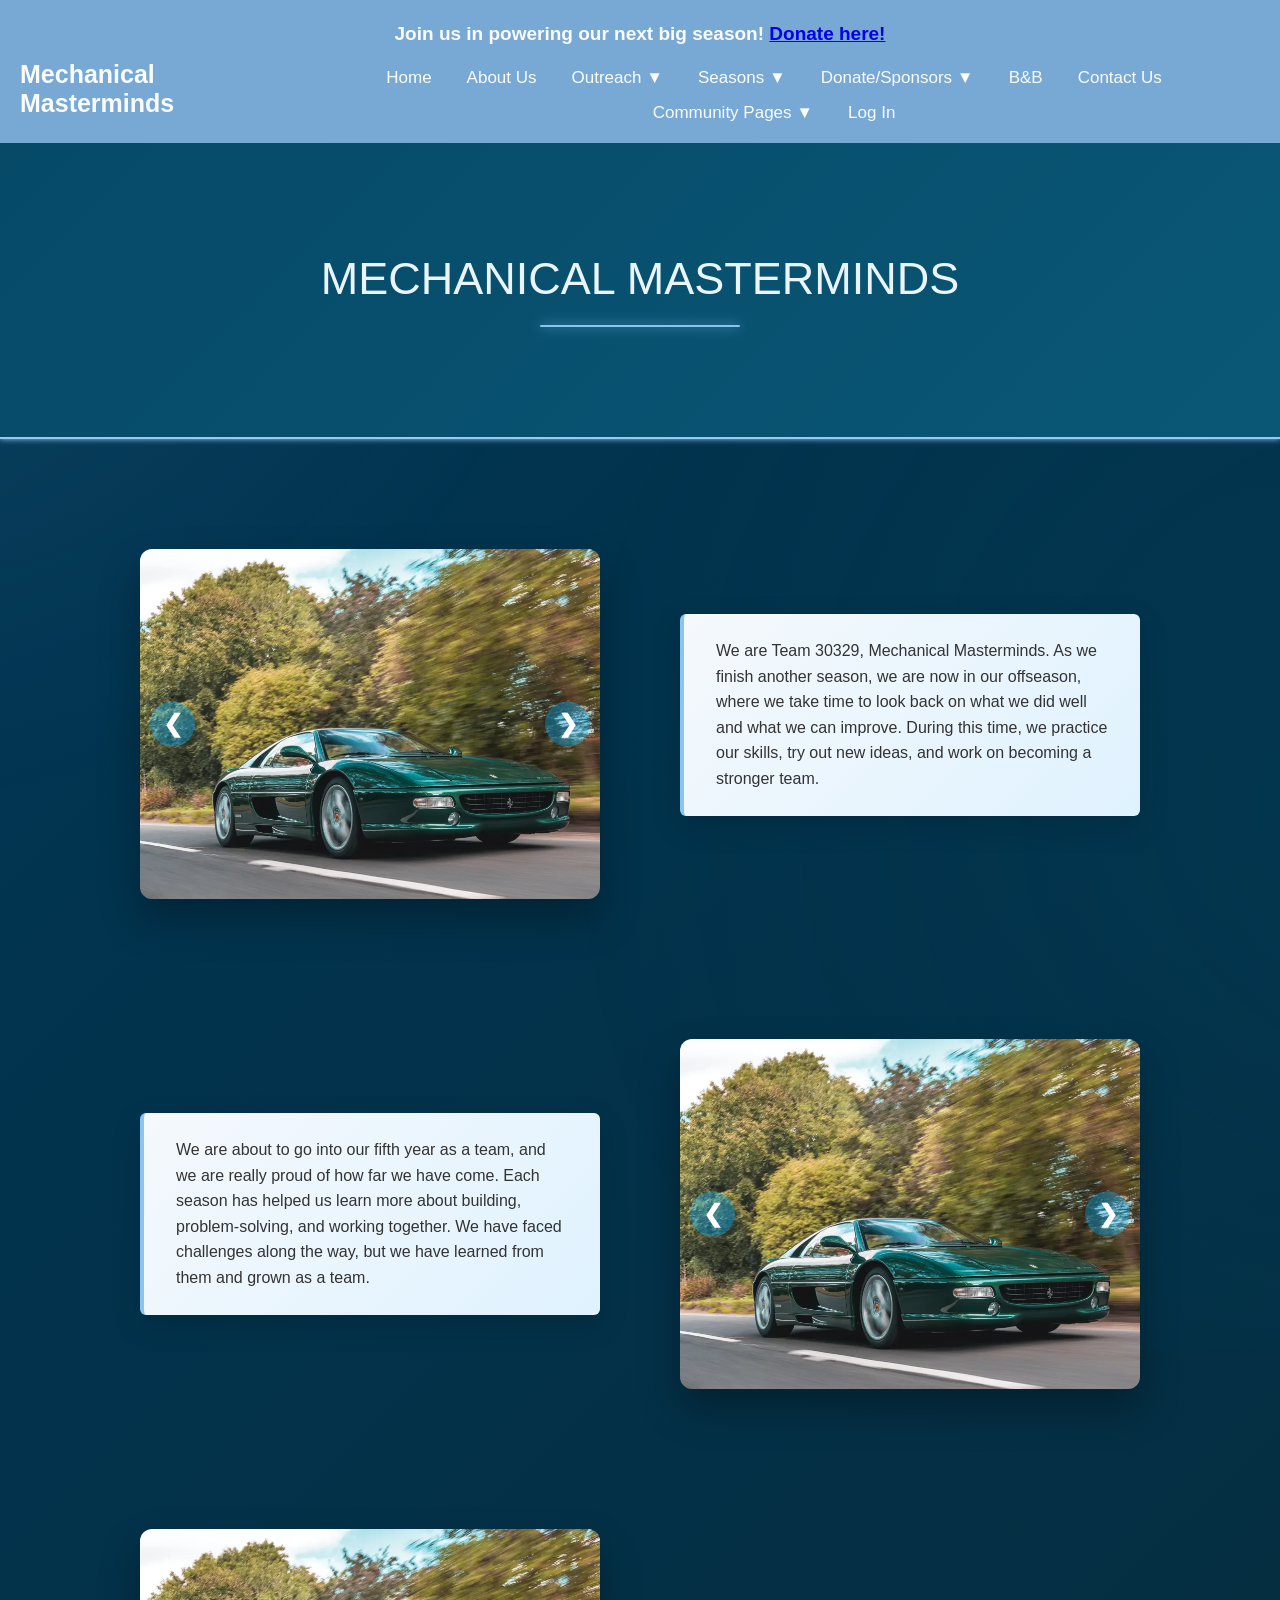
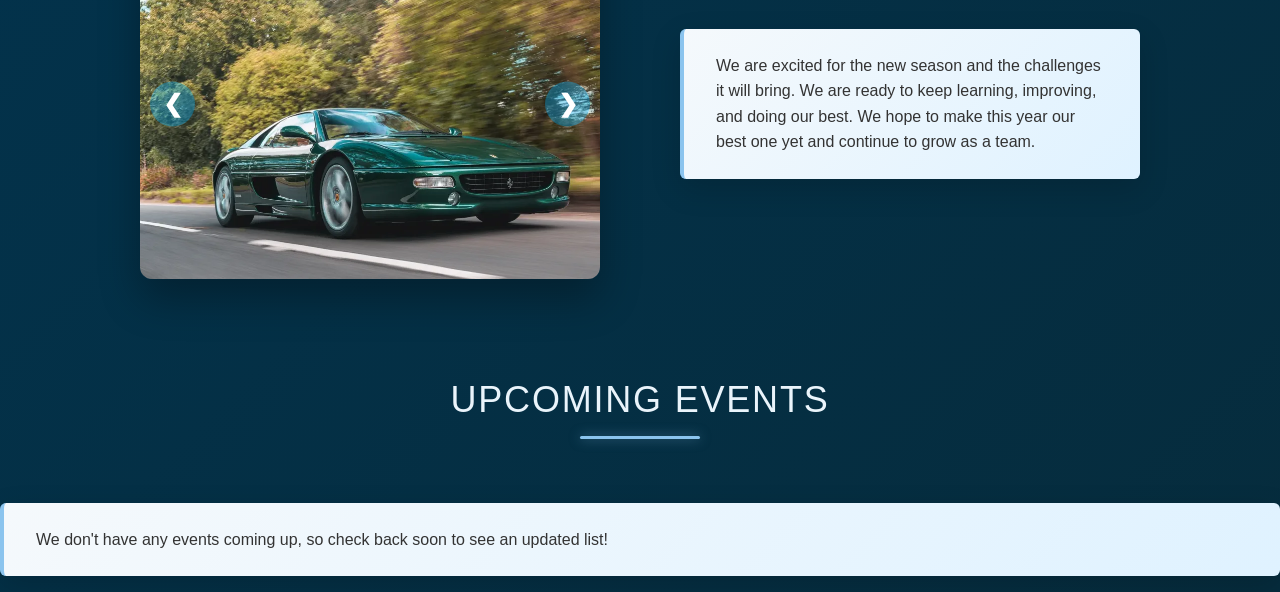
<file: index.html>
<!DOCTYPE html>
<html>
    <head>
        <title>Hello!</title>
        <link rel="stylesheet" href="styles.css">
        <meta property="og:title" content="Experimental MM Website" />
        <meta property="og:description" content="Created by the software team. Last update: Index and Contact 29 Jul 2026" />
        <meta property="og:url" content="https://demo.team30329.org" />
        <style>
            /*---------------------
            -----HEADER STYLES-----
            ---------------------*/

            

            header {
                z-index: 9999;
                position:sticky;
                top:0px;
                padding:10px 20px;
                background:#78a9d4; /* #6facdc */
                align-items:center;
                
            }

            #banner {
                text-decoration: none;
                color: #f9fbfc;
                font-family: Arial, sans-serif;
                font-size:19px;
                text-align:center;
            }

            .header-container {
                display:flex;
                justify-content:space-between;
                align-items:baseline; /* Remove this line if no banner, otherwise doesn't look right */
                margin-top:15px;
                margin-bottom:10px;
            }

            .header-container h1 {
                text-align:left;
                font-size:25px;
                color:#f9fbfc;
                font-family: Arial, sans-serif;
                margin:0px;
            }


            .header-container a {
                text-decoration: none;
                color: #f9fbfc;
                font-family: Arial, sans-serif;
                font-size:17px;
                text-align:right;
                padding-left:10px;
                padding-right:10px;
            }

            .navlinks {
                display:flex;
                gap:15px;
                align-items:baseline;
                flex-wrap:wrap;
                justify-content:center;
            }

            .dropdown {
                position:relative;
                display:inline-block;
            }

            .dropdown-content {
                display:none;
                position:absolute;
                background-color:#6facdc;
                min-width:180px;
                box-shadow: 0px 8px 16px 0px rgba(0,0,0,0.15);
                z-index:10;
                border-radius:4px;
                top:100%;
                left:0;
                padding-top:5px;
            }

            .dropdown-content a {
                display:block;
                text-align:left;
                padding:10px 15px;
                font-size: 16px;
            }

            .dropdown-content a:hover {
                background-color: #5591be;
            }

            .dropdown:hover .dropdown-content {
                display:block;
            }

            /* Mobile Reframing */

            @media (max-width:768px) {
                #banner {
                    display: none;
                }
                
                .header-container {
                    flex-direction: column;
                    align-items: center;
                }

                .navlinks {
                    flex-direction:row;
                    flex-wrap:wrap;
                    justify-content:center;
                    align-items:center;
                    gap:10px;
                    margin-top:20px;
                    
                }

                .dropdown {
                    width:auto;
                    text-align:center;
                }

                .header-container h1 {
                    text-align:center;
                }


            }
        </style>
    </head>
    <body>
        <header>
        <h1 id="banner">Join us in powering our next big season! <a href="#">Donate here!</a></h1>
            <div class="header-container">
                <h1>Mechanical Masterminds</h1>
                <nav class="navlinks">
                    <a href="index.html">Home</a>
                    <a href="about.html">About Us</a>
                    <div class="dropdown">
                        <a href="#" class="dropbtn">Outreach ▼</a>
                        <div class="dropdown-content">
                            <a href="2526outreach.html">25-26 Outreach</a>
                            <a href="offseason.html">Offseason</a>
                        </div>
                    </div>
                    <div class="dropdown">
                        <a href="#" class="dropbtn">Seasons ▼</a>
                        <div class="dropdown-content">
                            <a href="decode.html">25-26 DECODE</a>
                        </div>
                    </div>
                    <div class="dropdown">
                        <a href="#" class="dropbtn">Donate/Sponsors ▼</a>
                        <div class="dropdown-content">
                            <a href="sponsorshiptiers.html">Sponsorship Tiers</a>
                            <a href="2526sponsors.html">25-26 Sponsors</a>
                            <a href="2627sponsors.html">26-27 Sponsors</a>
                        </div>
                    </div>
                    <a href="bnb.html">B&B</a>
                    <a href="contact.html">Contact Us</a>
                    <div class="dropdown">
                        <a href="#" class="dropbtn">Community Pages ▼</a>
                        <div class="dropdown-content">
                            <a href="#">FTC Scout</a>
                            <a href="#">FTC Events</a>
                            <a href="#">Orange Alliance</a>
                            <a href="#">FTC Videos</a>
                            
                        </div>  
                    </div>
                    <a href="#">Log In</a>
                    
                </nav>
            </div>
            
        
        </header>
        <section class="pagetitle">
        <h1 class="TitlePage">Mechanical Masterminds</h1>
    </section>
        <div class="row">
            <div class="box">
                <div class="carousel-container">
        <div class="carousel-track">
            <div class="carousel-slide">
                <img src="media/images/placeholderimages/placeholder.webp" alt="Beach">
            </div>
            <div class="carousel-slide">
                <img src="media/images/placeholderimages/placeholder.webp" alt="Mountains">
            </div>
            <div class="carousel-slide">
                <img src="media/images/placeholderimages/placeholder.webp" alt="Forest">
            </div>
        </div>

        <button class="carousel-btn prev">&#10094;</button>
<button class="carousel-btn next">&#10095;</button>
    </div>
            </div>
            <div class="box">
                <p>We are Team 30329, Mechanical Masterminds.
                As we finish another season, we are now in our offseason, 
                where we take time to look back on what we did well and 
                what we can improve. During this time, we practice our skills,
                try out new ideas, and work on becoming a stronger team.</p><br>
            </div>
        </div>
        <div class="row">
            <div class="box">
                <p>We are about to go into our fifth year as a team, 
                and we are really proud of how far we have come. Each season 
                has helped us learn more about building, problem-solving, 
                and working together. We have faced challenges along the way, 
                but we have learned from them and grown as a team.</p>
            </div>
            <div class="box">
                <div class="carousel-container">
        <div class="carousel-track">
            <div class="carousel-slide">
                <img src="media/images/placeholderimages/placeholder.webp" alt="Beach">
            </div>
            <div class="carousel-slide">
                <img src="media/images/placeholderimages/placeholder.webp" alt="Mountains">
            </div>
            <div class="carousel-slide">
                <img src="media/images/placeholderimages/placeholder.webp" alt="Forest">
            </div>
        </div>

        <button class="carousel-btn prev">&#10094;</button>
<button class="carousel-btn next">&#10095;</button>
    </div>
            </div>
        </div>
        <div class="row">
            <div class="box">
                <div class="carousel-container">
        <div class="carousel-track">
            <div class="carousel-slide">
                <img src="media/images/placeholderimages/placeholder.webp" alt="Beach">
            </div>
            <div class="carousel-slide">
                <img src="media/images/placeholderimages/placeholder.webp" alt="Mountains">
            </div>
            <div class="carousel-slide">
                <img src="media/images/placeholderimages/placeholder.webp" alt="Forest">
            </div>
        </div>

        <button class="carousel-btn prev">&#10094;</button>
<button class="carousel-btn next">&#10095;</button>
    </div>
            </div>
            <div class="box">
                <p>We are excited for the new season and the 
                challenges it will bring. We are ready to keep learning, 
                improving, and doing our best. We hope to make this year our 
                best one yet and continue to grow as a team.</p>
            </div>
        </div>
        <h2>Upcoming Events</h2><br>
        <div class="box">
        <p>We don't have any events coming up, so check back soon to see an updated list!</p>
        </div>
        <script>
document.querySelectorAll(".carousel-container").forEach(carousel => {

    const track = carousel.querySelector(".carousel-track");
    const slides = carousel.querySelectorAll(".carousel-slide");

    let currentIndex = 0;

    function updateCarousel() {
        track.style.transform = `translateX(-${currentIndex * 100}%)`;
    }

    carousel.querySelector(".next").addEventListener("click", () => {
        currentIndex++;
        if (currentIndex >= slides.length) {
            currentIndex = 0;
        }
        updateCarousel();
    });

    carousel.querySelector(".prev").addEventListener("click", () => {
        currentIndex--;
        if (currentIndex < 0) {
            currentIndex = slides.length - 1;
        }
        updateCarousel();
    });

});
</script>
    </body>
</html>
</file>
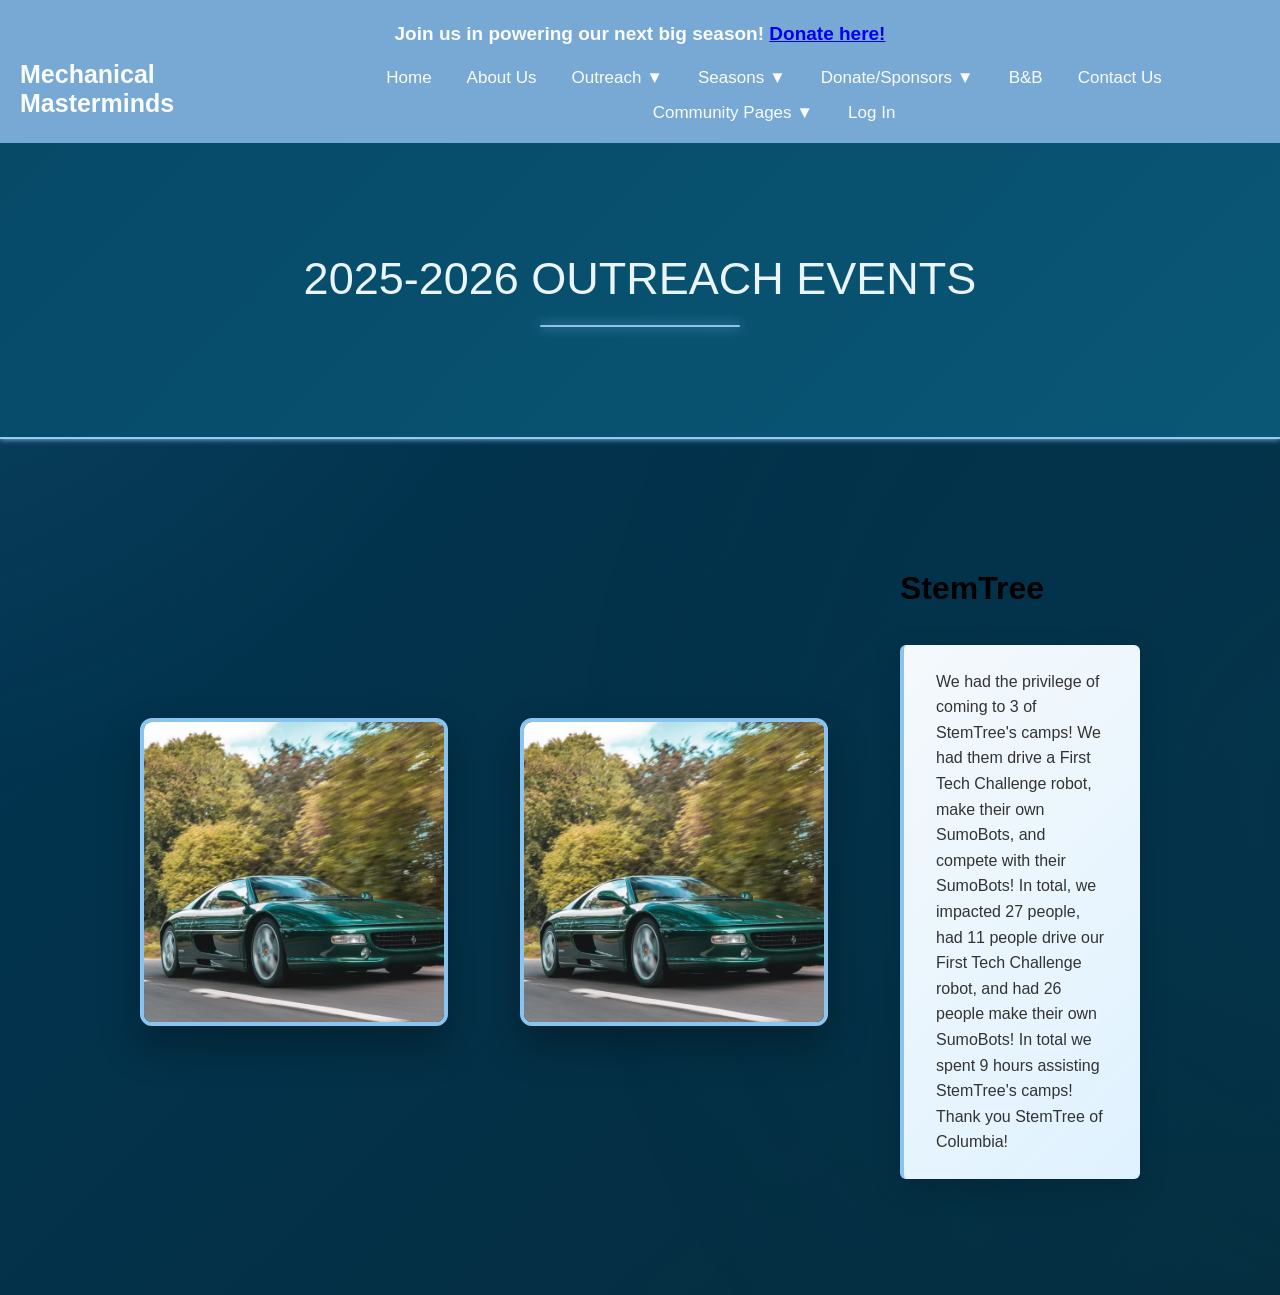
<file: 2526outreach.html>
<!DOCTYPE html>
<html>
    <head>
        <title>Mechanical Masterminds</title>
        <link rel="stylesheet" href="styles.css">
        <meta property="og:title" content="Blank Page" />
        <meta property="og:description" content="Visit our website!" />
        <meta property="og:url" content="https://demo.team30329.org" />
        <style>
            /*---------------------
            -----HEADER STYLES-----
            ---------------------*/

            body {
                margin:0px;
                padding:0px;
            }

            header {
                z-index: 9999;
                position:sticky;
                top:0px;
                padding:10px 20px;
                background:#78a9d4; /* #6facdc */
                align-items:center;
                
            }

            #banner {
                text-decoration: none;
                color: #f9fbfc;
                font-family: Arial, sans-serif;
                font-size:19px;
                text-align:center;
            }

            .header-container {
                display:flex;
                justify-content:space-between;
                align-items:baseline; /* Remove this line if no banner, otherwise doesn't look right */
                margin-top:15px;
                margin-bottom:10px;
            }

            .header-container h1 {
                text-align:left;
                font-size:25px;
                color:#f9fbfc;
                font-family: Arial, sans-serif;
                margin:0px;
            }


            .header-container a {
                text-decoration: none;
                color: #f9fbfc;
                font-family: Arial, sans-serif;
                font-size:17px;
                text-align:right;
                padding-left:10px;
                padding-right:10px;
            }

            .navlinks {
                display:flex;
                gap:15px;
                align-items:baseline;
                flex-wrap:wrap;
                justify-content:center;
            }

            .dropdown {
                position:relative;
                display:inline-block;
            }

            .dropdown-content {
                display:none;
                position:absolute;
                background-color:#6facdc;
                min-width:180px;
                box-shadow: 0px 8px 16px 0px rgba(0,0,0,0.15);
                z-index:10;
                border-radius:4px;
                top:100%;
                left:0;
                padding-top:5px;
            }

            .dropdown-content a {
                display:block;
                text-align:left;
                padding:10px 15px;
                font-size: 16px;
            }

            .dropdown-content a:hover {
                background-color: #5591be;
            }

            .dropdown:hover .dropdown-content {
                display:block;
            }

            /* Mobile Reframing */

            @media (max-width:768px) {
                #banner {
                    display: none;
                }
                
                .header-container {
                    flex-direction: column;
                    align-items: center;
                }

                .navlinks {
                    flex-direction:row;
                    flex-wrap:wrap;
                    justify-content:center;
                    align-items:center;
                    gap:10px;
                    margin-top:20px;
                    
                }

                .dropdown {
                    width:auto;
                    text-align:center;
                }

                .header-container h1 {
                    text-align:center;
                }


            }
        </style>
    </head>
    <body>
        <header>
        <h1 id="banner">Join us in powering our next big season! <a href="#">Donate here!</a></h1>
            <div class="header-container">
                <h1>Mechanical Masterminds</h1>
                <nav class="navlinks">
                    <a href="index.html">Home</a>
                    <a href="about.html">About Us</a>
                    <div class="dropdown">
                        <a href="#" class="dropbtn">Outreach ▼</a>
                        <div class="dropdown-content">
                            <a href="2526outreach.html">25-26 Outreach</a>
                            <a href="offseason.html">Offseason</a>
                        </div>
                    </div>
                    <div class="dropdown">
                        <a href="#" class="dropbtn">Seasons ▼</a>
                        <div class="dropdown-content">
                            <a href="decode.html">25-26 DECODE</a>
                        </div>
                    </div>
                    <div class="dropdown">
                        <a href="#" class="dropbtn">Donate/Sponsors ▼</a>
                        <div class="dropdown-content">
                            <a href="sponsorshiptiers.html">Sponsorship Tiers</a>
                            <a href="2526sponsors.html">25-26 Sponsors</a>
                            <a href="2627sponsors.html">26-27 Sponsors</a>
                        </div>
                    </div>
                    <a href="bnb.html">B&B</a>
                    <a href="contact.html">Contact Us</a>
                    <div class="dropdown">
                        <a href="#" class="dropbtn">Community Pages ▼</a>
                        <div class="dropdown-content">
                            <a href="#">FTC Scout</a>
                            <a href="#">FTC Events</a>
                            <a href="#">Orange Alliance</a>
                            <a href="#">FTC Videos</a>
                            
                        </div>  
                    </div>
                    <a href="#">Log In</a>
                    
                </nav>
            </div>
            
        
        </header>
         <section class="pagetitle">
            <h1 class="TitlePage">2025-2026 Outreach Events</h1>
        </section>
        <div class="row">
            <div class="box image">
                <figure>
                    <img src="../media/images/placeholderimages/placeholder.webp" class="personpic">
                </figure>
            </div>
            <div class="box image">
                <figure>
                    <img src="../media/images/placeholderimages/placeholder.webp" class="personpic">
                </figure>
            </div>
            <div class="box edit">
                <h1>StemTree</h1>
                <p>We had the privilege of coming to 3 of StemTree's camps! 
                We had them drive a First Tech Challenge robot, make 
                their own SumoBots, and  compete with their SumoBots!  
                In total, we impacted 27 people, had 11 people drive 
                our First Tech Challenge robot, and had 26 people make 
                their own SumoBots! In total we spent 9 hours assisting 
                StemTree's camps! Thank you StemTree of Columbia!</p>
            </div>
        </div>
    </body>
</html>
</file>
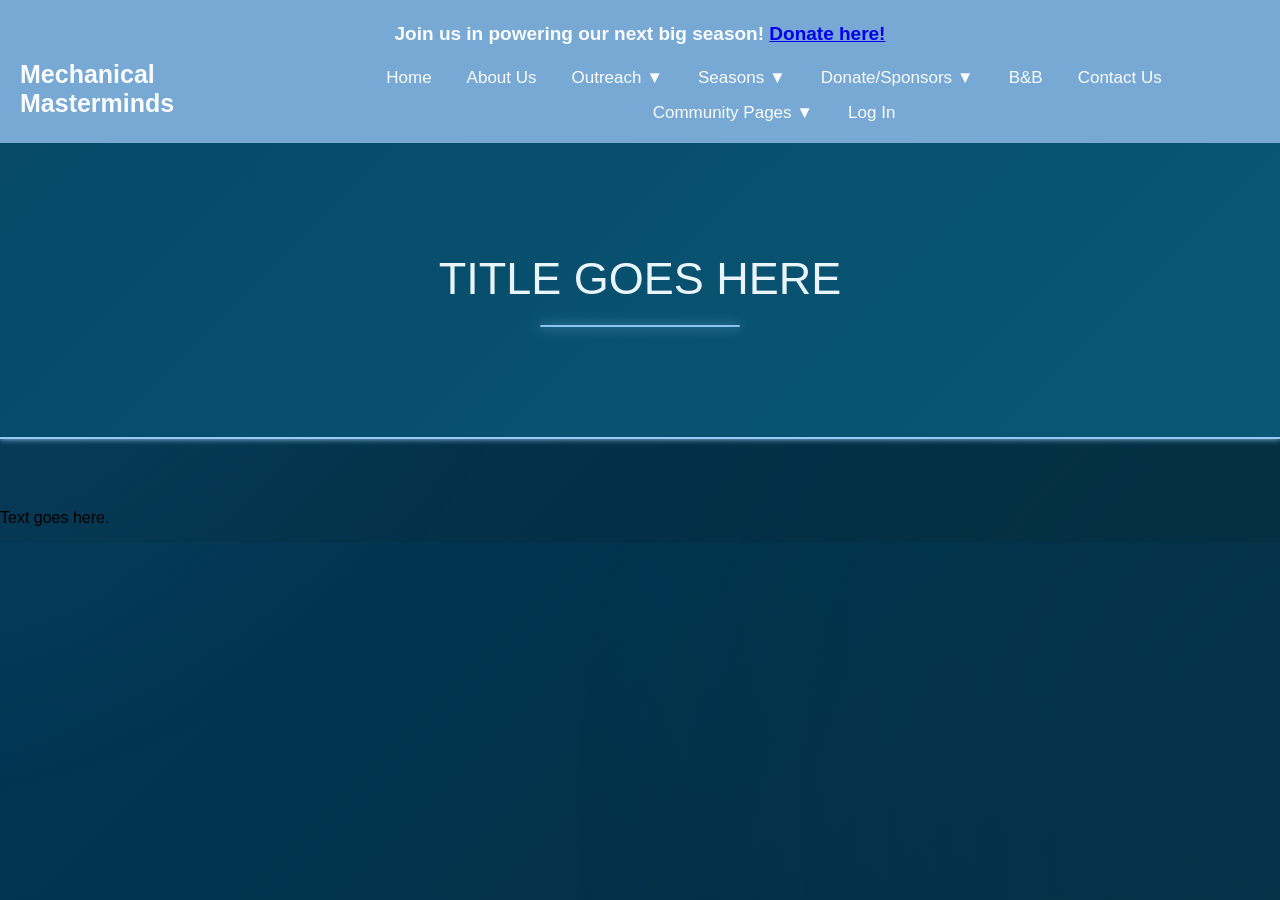
<file: 2526sponsors.html>
<!DOCTYPE html>
<html>
    <head>
        <title>Mechanical Masterminds</title>
        <link rel="stylesheet" href="styles.css">
        <meta property="og:title" content="Blank Page" />
        <meta property="og:description" content="Visit our website!" />
        <meta property="og:url" content="https://demo.team30329.org" />
        <style>
            /*---------------------
            -----HEADER STYLES-----
            ---------------------*/

            body {
                margin:0px;
                padding:0px;
            }

            header {
                z-index: 9999;
                position:sticky;
                top:0px;
                padding:10px 20px;
                background:#78a9d4; /* #6facdc */
                align-items:center;
                
            }

            #banner {
                text-decoration: none;
                color: #f9fbfc;
                font-family: Arial, sans-serif;
                font-size:19px;
                text-align:center;
            }

            .header-container {
                display:flex;
                justify-content:space-between;
                align-items:baseline; /* Remove this line if no banner, otherwise doesn't look right */
                margin-top:15px;
                margin-bottom:10px;
            }

            .header-container h1 {
                text-align:left;
                font-size:25px;
                color:#f9fbfc;
                font-family: Arial, sans-serif;
                margin:0px;
            }


            .header-container a {
                text-decoration: none;
                color: #f9fbfc;
                font-family: Arial, sans-serif;
                font-size:17px;
                text-align:right;
                padding-left:10px;
                padding-right:10px;
            }

            .navlinks {
                display:flex;
                gap:15px;
                align-items:baseline;
                flex-wrap:wrap;
                justify-content:center;
            }

            .dropdown {
                position:relative;
                display:inline-block;
            }

            .dropdown-content {
                display:none;
                position:absolute;
                background-color:#6facdc;
                min-width:180px;
                box-shadow: 0px 8px 16px 0px rgba(0,0,0,0.15);
                z-index:10;
                border-radius:4px;
                top:100%;
                left:0;
                padding-top:5px;
            }

            .dropdown-content a {
                display:block;
                text-align:left;
                padding:10px 15px;
                font-size: 16px;
            }

            .dropdown-content a:hover {
                background-color: #5591be;
            }

            .dropdown:hover .dropdown-content {
                display:block;
            }

            /* Mobile Reframing */

            @media (max-width:768px) {
                #banner {
                    display: none;
                }
                
                .header-container {
                    flex-direction: column;
                    align-items: center;
                }

                .navlinks {
                    flex-direction:row;
                    flex-wrap:wrap;
                    justify-content:center;
                    align-items:center;
                    gap:10px;
                    margin-top:20px;
                    
                }

                .dropdown {
                    width:auto;
                    text-align:center;
                }

                .header-container h1 {
                    text-align:center;
                }


            }
        </style>
    </head>
    <body>
        <header>
        <h1 id="banner">Join us in powering our next big season! <a href="#">Donate here!</a></h1>
            <div class="header-container">
                <h1>Mechanical Masterminds</h1>
                <nav class="navlinks">
                    <a href="index.html">Home</a>
                    <a href="about.html">About Us</a>
                    <div class="dropdown">
                        <a href="#" class="dropbtn">Outreach ▼</a>
                        <div class="dropdown-content">
                            <a href="2526outreach.html">25-26 Outreach</a>
                            <a href="offseason.html">Offseason</a>
                        </div>
                    </div>
                    <div class="dropdown">
                        <a href="#" class="dropbtn">Seasons ▼</a>
                        <div class="dropdown-content">
                            <a href="decode.html">25-26 DECODE</a>
                        </div>
                    </div>
                    <div class="dropdown">
                        <a href="#" class="dropbtn">Donate/Sponsors ▼</a>
                        <div class="dropdown-content">
                            <a href="sponsorshiptiers.html">Sponsorship Tiers</a>
                            <a href="2526sponsors.html">25-26 Sponsors</a>
                            <a href="2627sponsors.html">26-27 Sponsors</a>
                        </div>
                    </div>
                    <a href="bnb.html">B&B</a>
                    <a href="contact.html">Contact Us</a>
                    <div class="dropdown">
                        <a href="#" class="dropbtn">Community Pages ▼</a>
                        <div class="dropdown-content">
                            <a href="#">FTC Scout</a>
                            <a href="#">FTC Events</a>
                            <a href="#">Orange Alliance</a>
                            <a href="#">FTC Videos</a>
                            
                        </div>  
                    </div>
                    <a href="#">Log In</a>
                    
                </nav>
            </div>
            
        
        </header>
         <section class="pagetitle">
            <h1 class="TitlePage">Title Goes Here</h1>
        </section>
        <p>Text goes here.</p>
    </body>
</html>
</file>
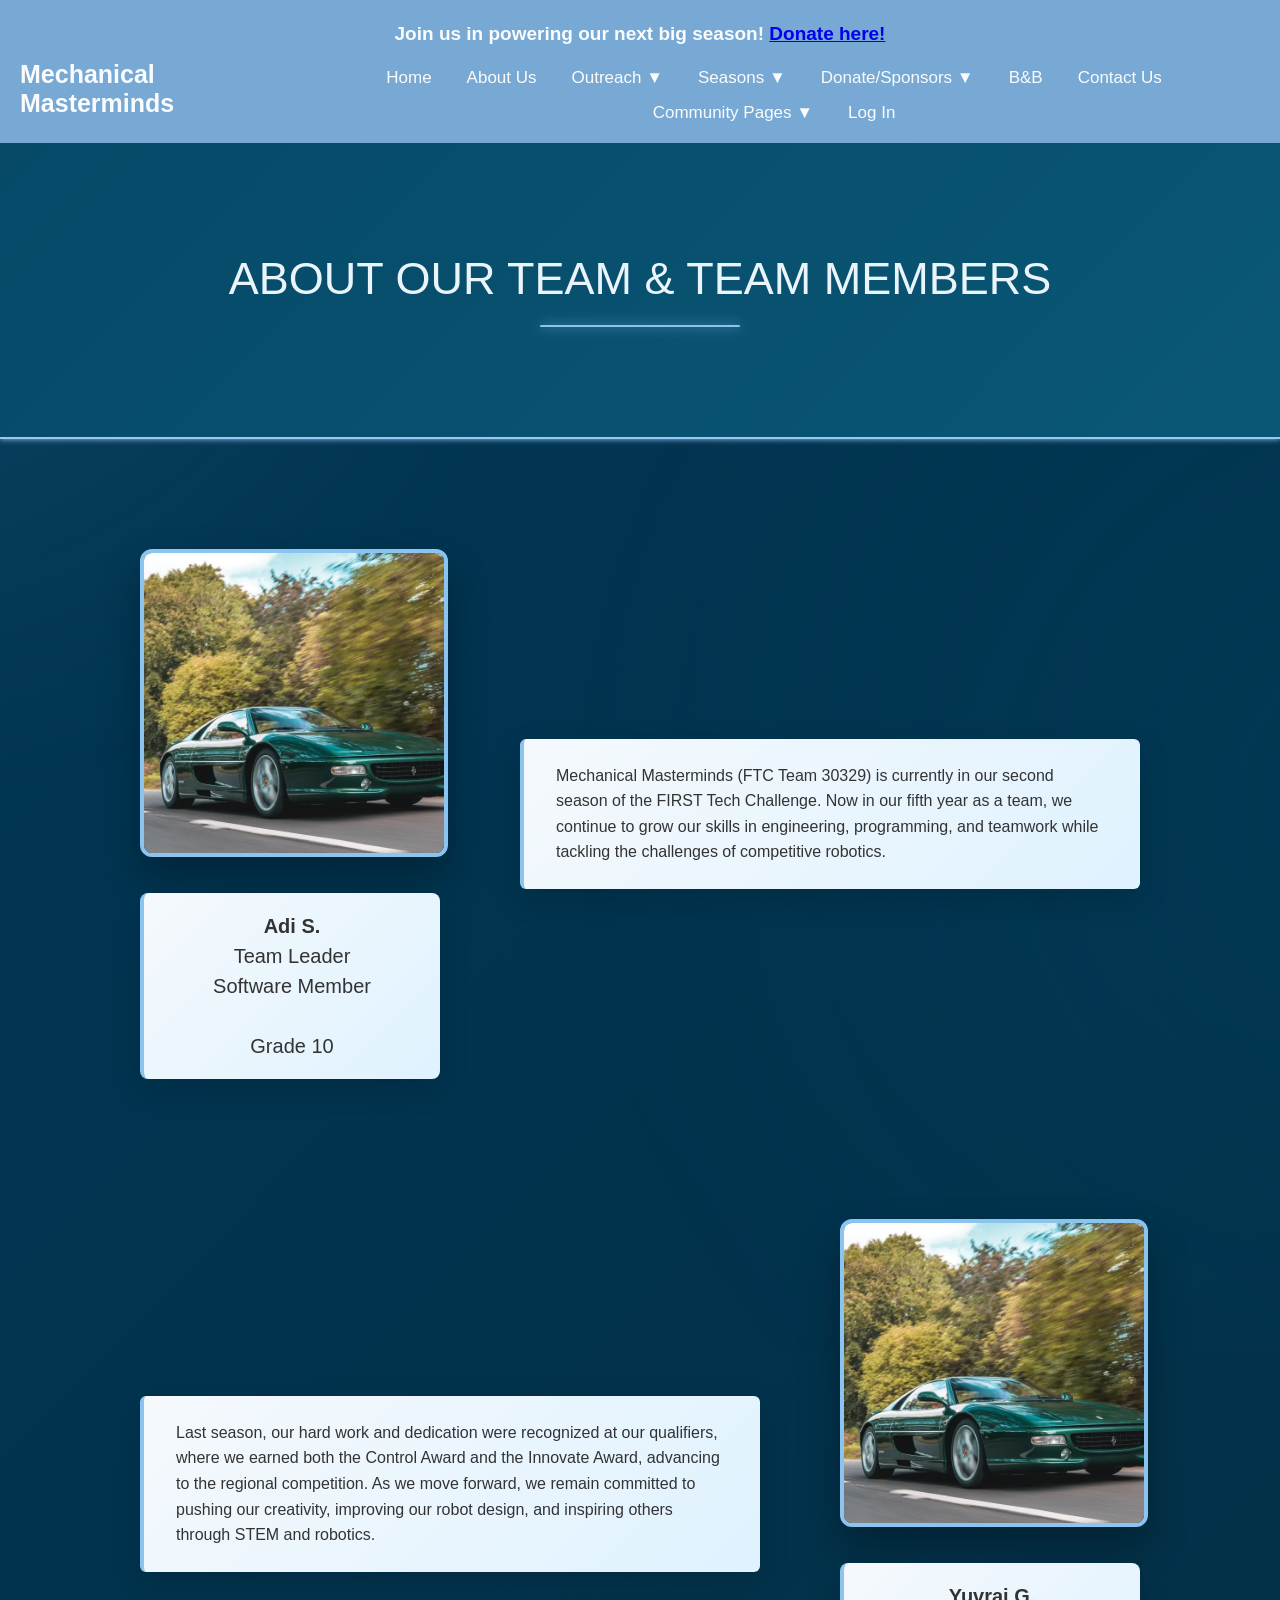
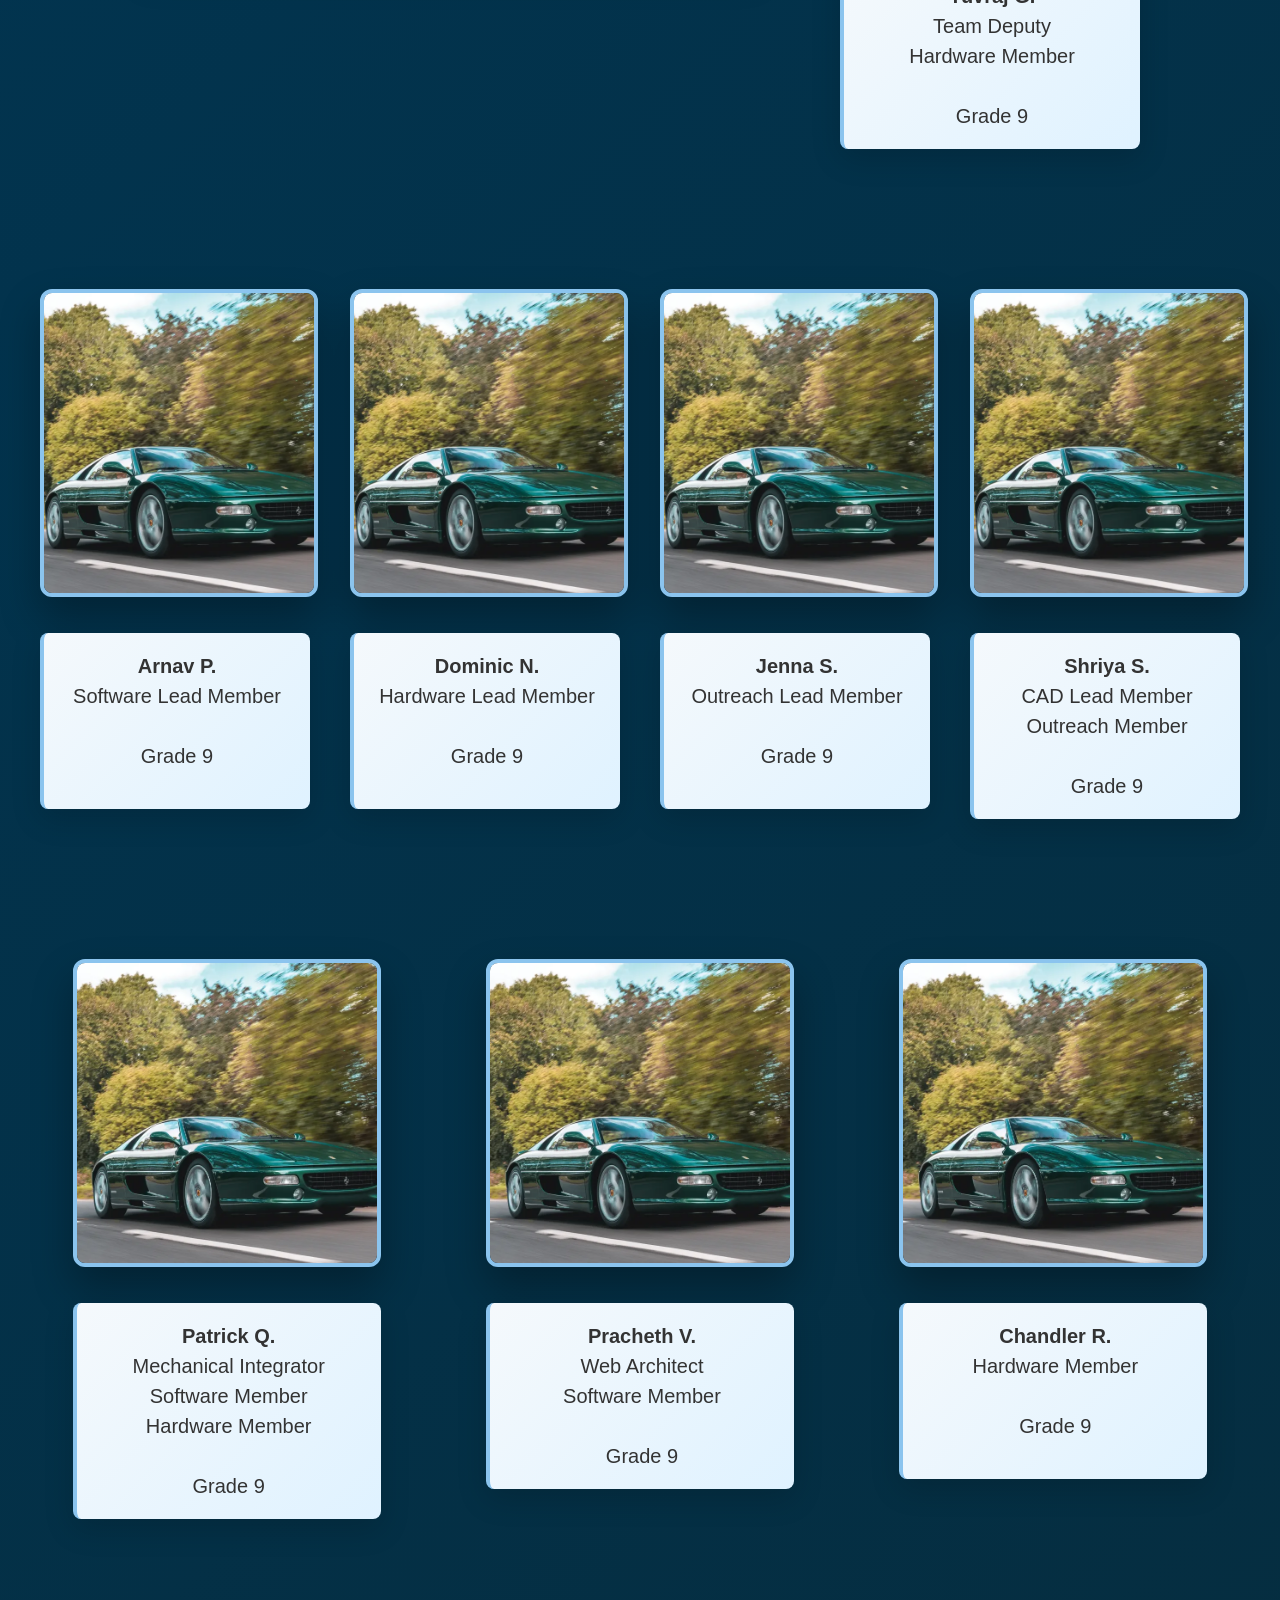
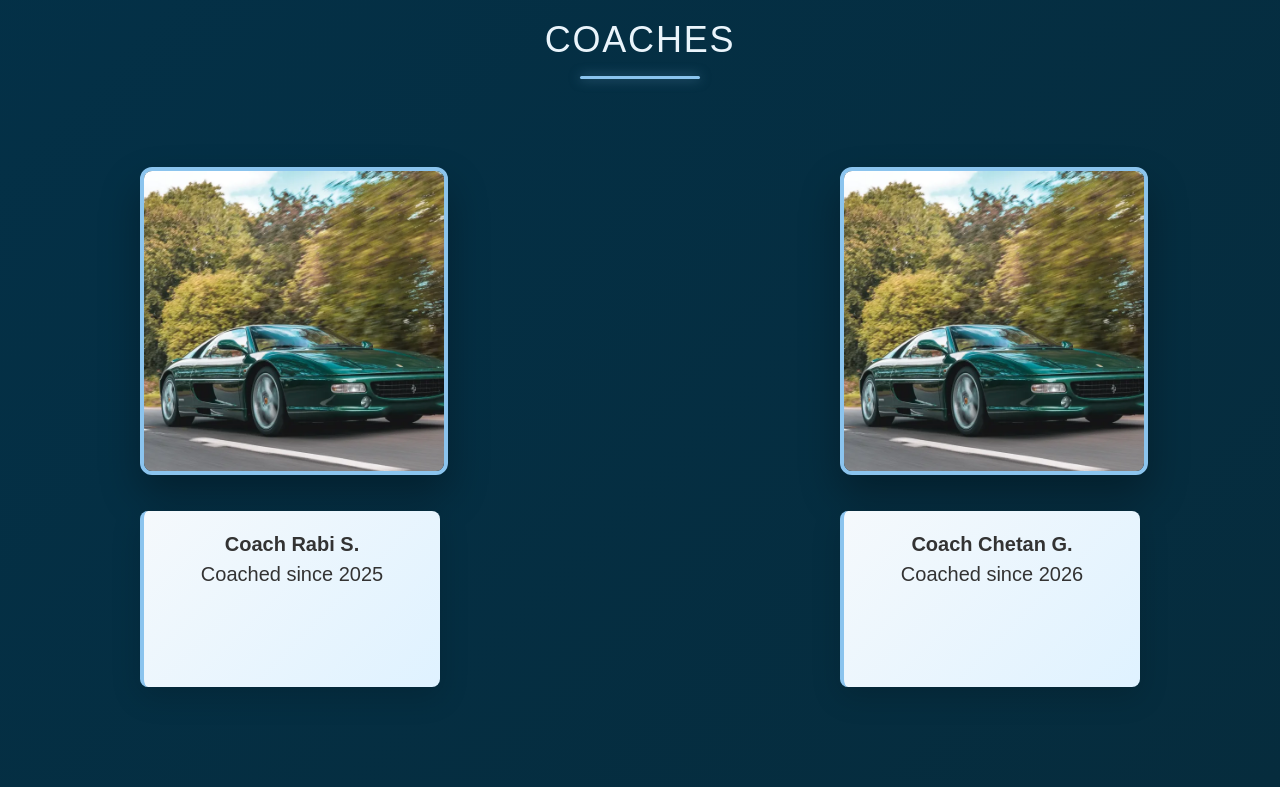
<file: about.html>
<!DOCTYPE html>
<html>
    <head>
        <title>Mechanical Masterminds</title>
        <link rel="stylesheet" href="styles.css">
        <meta property="og:title" content="Blank Page" />
        <meta property="og:description" content="Visit our website!" />
        <meta property="og:url" content="https://demo.team30329.org" />

        <style>
            /*---------------------
            -----HEADER STYLES-----
            ---------------------*/

            

            header {
                z-index: 9999;
                position:sticky;
                top:0px;
                padding:10px 20px;
                background:#78a9d4; /* #6facdc */
                align-items:center;
                
            }

            #banner {
                text-decoration: none;
                color: #f9fbfc;
                font-family: Arial, sans-serif;
                font-size:19px;
                text-align:center;
            }

            .header-container {
                display:flex;
                justify-content:space-between;
                align-items:baseline; /* Remove this line if no banner, otherwise doesn't look right */
                margin-top:15px;
                margin-bottom:10px;
            }

            .header-container h1 {
                text-align:left;
                font-size:25px;
                color:#f9fbfc;
                font-family: Arial, sans-serif;
                margin:0px;
            }


            .header-container a {
                text-decoration: none;
                color: #f9fbfc;
                font-family: Arial, sans-serif;
                font-size:17px;
                text-align:right;
                padding-left:10px;
                padding-right:10px;
            }

            .navlinks {
                display:flex;
                gap:15px;
                align-items:baseline;
                flex-wrap:wrap;
                justify-content:center;
            }

            .dropdown {
                position:relative;
                display:inline-block;
            }

            .dropdown-content {
                display:none;
                position:absolute;
                background-color:#6facdc;
                min-width:180px;
                box-shadow: 0px 8px 16px 0px rgba(0,0,0,0.15);
                z-index:10;
                border-radius:4px;
                top:100%;
                left:0;
                padding-top:5px;
            }

            .dropdown-content a {
                display:block;
                text-align:left;
                padding:10px 15px;
                font-size: 16px;
            }

            .dropdown-content a:hover {
                background-color: #5591be;
            }

            .dropdown:hover .dropdown-content {
                display:block;
            }

            /* Mobile Reframing */

            @media (max-width:768px) {
                #banner {
                    display: none;
                }
                
                .header-container {
                    flex-direction: column;
                    align-items: center;
                }

                .navlinks {
                    flex-direction:row;
                    flex-wrap:wrap;
                    justify-content:center;
                    align-items:center;
                    gap:10px;
                    margin-top:20px;
                    
                }

                .dropdown {
                    width:auto;
                    text-align:center;
                }

                .header-container h1 {
                    text-align:center;
                }


            }
        </style>
    </head>
    <body>
        <header>
        <h1 id="banner">Join us in powering our next big season! <a href="#">Donate here!</a></h1>
            <div class="header-container">
                <h1>Mechanical Masterminds</h1>
                <nav class="navlinks">
                    <a href="index.html">Home</a>
                    <a href="about.html">About Us</a>
                    <div class="dropdown">
                        <a href="#" class="dropbtn">Outreach ▼</a>
                        <div class="dropdown-content">
                            <a href="2526outreach.html">25-26 Outreach</a>
                            <a href="offseason.html">Offseason</a>
                        </div>
                    </div>
                    <div class="dropdown">
                        <a href="#" class="dropbtn">Seasons ▼</a>
                        <div class="dropdown-content">
                            <a href="decode.html">25-26 DECODE</a>
                        </div>
                    </div>
                    <div class="dropdown">
                        <a href="#" class="dropbtn">Donate/Sponsors ▼</a>
                        <div class="dropdown-content">
                            <a href="sponsorshiptiers.html">Sponsorship Tiers</a>
                            <a href="2526sponsors.html">25-26 Sponsors</a>
                            <a href="2627sponsors.html">26-27 Sponsors</a>
                        </div>
                    </div>
                    <a href="bnb.html">B&B</a>
                    <a href="contact.html">Contact Us</a>
                    <div class="dropdown">
                        <a href="#" class="dropbtn">Community Pages ▼</a>
                        <div class="dropdown-content">
                            <a href="#">FTC Scout</a>
                            <a href="#">FTC Events</a>
                            <a href="#">Orange Alliance</a>
                            <a href="#">FTC Videos</a>
                            
                        </div>  
                    </div>
                    <a href="#">Log In</a>
                    
                </nav>
            </div>
            
        
        </header>
         <section class="pagetitle">
            <h1 class="TitlePage">About Our Team & Team Members</h1>
        </section>
        <div class="row">
            <div class="box image">
                <figure>
                    <img src="media/images/placeholderimages/placeholder.webp" class="personpic"><br>
                    <figcaption><b>Adi S.</b><br>Team Leader<br>Software Member<br><br>Grade 10</figcaption>
                </figure>
            </div>
            <div class="box">
                <p>Mechanical Masterminds (FTC Team 30329) 
                is currently in our second season of the FIRST 
                Tech Challenge. Now in our fifth year as a team, 
                we continue to grow our skills in engineering, 
                programming, and teamwork while tackling the 
                challenges of competitive robotics. </p>
            </div>
        </div>
        <div class="row">
            <div class="box">
                <p>Last season, our hard work and dedication 
                were recognized at our qualifiers, where we 
                earned both the Control Award and the Innovate 
                Award, advancing to the regional competition. 
                As we move forward, we remain committed to 
                pushing our creativity, improving our robot design, 
                and inspiring others through STEM and robotics.</p>
            </div>
            <div class="box image">
                <figure>
                    <img src="media/images/placeholderimages/placeholder.webp" class="personpic"><br>
                    <figcaption><b>Yuvraj G.</b><br>Team Deputy<br>Hardware Member<br><br>Grade 9</figcaption>
                </figure>
            </div>
        </div>
        <div class="row team-gallery">
            <div class="box image edit">
                <figure>
                    <img src="media/images/placeholderimages/placeholder.webp" class="personpic"><br>
                    <figcaption><b>Arnav P.</b><br>Software Lead Member<br><br>Grade 9</figcaption>
                </figure>
            </div>
            <div class="box image edit">
                <figure>
                    <img src="media/images/placeholderimages/placeholder.webp" class="personpic"><br>
                    <figcaption><b>Dominic N.</b><br>Hardware Lead Member<br><br>Grade 9</figcaption>
                </figure>
            </div>
            <div class="box image edit">
                <figure>
                    <img src="media/images/placeholderimages/placeholder.webp" class="personpic"><br>
                    <figcaption><b>Jenna S.</b><br>Outreach Lead Member<br><br>Grade 9</figcaption>
                </figure>
            </div>
            <div class="box image edit">
                <figure>
                    <img src="media/images/placeholderimages/placeholder.webp" class="personpic"><br>
                    <figcaption><b>Shriya S.</b><br>CAD Lead Member<br>Outreach Member<br><br>Grade 9</figcaption>
                </figure>
            </div>
        </div>
        <div class="row team-gallery">
            <div class="box image edit">
                <figure>
                    <img src="media/images/placeholderimages/placeholder.webp" class="personpic"><br>
                    <figcaption><b>Patrick Q.</b><br>Mechanical Integrator<br>Software Member<br>Hardware Member<br><br>Grade 9</figcaption>
                </figure>
            </div>
            <div class="box image edit">
                <figure>
                    <img src="media/images/placeholderimages/placeholder.webp" class="personpic"><br>
                    <figcaption><b>Pracheth V.</b><br>Web Architect<br>Software Member<br><br>Grade 9</figcaption>
                </figure>
            </div>
            <div class="box image edit">
                <figure>
                    <img src="media/images/placeholderimages/placeholder.webp" class="personpic"><br>
                    <figcaption><b>Chandler R.</b><br>Hardware Member<br><br>Grade 9</figcaption>
                </figure>
            </div>
        </div>
        <h2>Coaches</h2><br>
        <div class="row">
            <div class="box image">
                <figure>
                    <img src="media/images/placeholderimages/placeholder.webp" class="personpic"><br>
                    <figcaption><b>Coach Rabi S.</b><br>Coached since 2025</figcaption>
                </figure>
            </div>
            <div class="box image">
                <figure>
                    <img src="media/images/placeholderimages/placeholder.webp" class="personpic"><br>
                    <figcaption><b>Coach Chetan G.</b><br>Coached since 2026</figcaption>
                </figure>
            </div>
        </div>
</html>
</file>
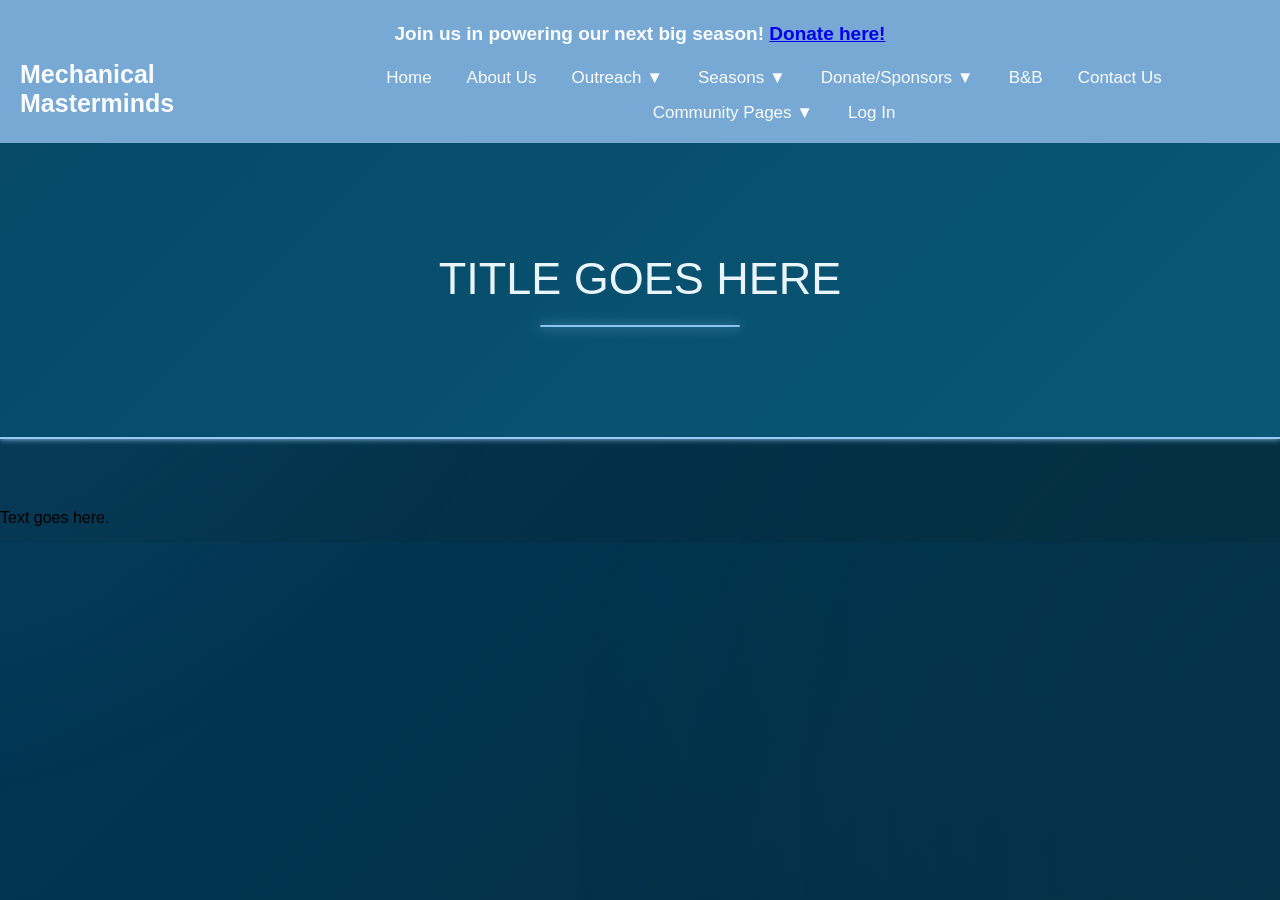
<file: bnb.html>
<!DOCTYPE html>
<html>
<head>
    <title>Mechanical Masterminds</title>
    <link rel="stylesheet" href="styles.css">
    <meta property="og:title" content="Blank Page" />
    <meta property="og:description" content="Visit our website!" />
    <meta property="og:url" content="https://demo.team30329.org" />
    <style>
        /*---------------------
        -----HEADER STYLES-----
        ---------------------*/

        body {
            margin:0px;
            padding:0px;
        }

        header {
            z-index: 9999;
            position:sticky;
            top:0px;
            padding:10px 20px;
            background:#78a9d4; /* #6facdc */
            align-items:center;
            
        }

        #banner {
            text-decoration: none;
            color: #f9fbfc;
            font-family: Arial, sans-serif;
            font-size:19px;
            text-align:center;
        }

        .header-container {
            display:flex;
            justify-content:space-between;
            align-items:baseline; /* Remove this line if no banner, otherwise doesn't look right */
            margin-top:15px;
            margin-bottom:10px;
        }

        .header-container h1 {
            text-align:left;
            font-size:25px;
            color:#f9fbfc;
            font-family: Arial, sans-serif;
            margin:0px;
        }


        .header-container a {
            text-decoration: none;
            color: #f9fbfc;
            font-family: Arial, sans-serif;
            font-size:17px;
            text-align:right;
            padding-left:10px;
            padding-right:10px;
        }

        .navlinks {
            display:flex;
            gap:15px;
            align-items:baseline;
            flex-wrap:wrap;
            justify-content:center;
        }

        .dropdown {
            position:relative;
            display:inline-block;
        }

        .dropdown-content {
            display:none;
            position:absolute;
            background-color:#6facdc;
            min-width:180px;
            box-shadow: 0px 8px 16px 0px rgba(0,0,0,0.15);
            z-index:10;
            border-radius:4px;
            top:100%;
            left:0;
            padding-top:5px;
        }

        .dropdown-content a {
            display:block;
            text-align:left;
            padding:10px 15px;
            font-size: 16px;
        }

        .dropdown-content a:hover {
            background-color: #5591be;
        }

        .dropdown:hover .dropdown-content {
            display:block;
        }

        /* Mobile Reframing */

        @media (max-width:768px) {
            #banner {
                display: none;
            }
            
            .header-container {
                flex-direction: column;
                align-items: center;
            }

            .navlinks {
                flex-direction:row;
                flex-wrap:wrap;
                justify-content:center;
                align-items:center;
                gap:10px;
                margin-top:20px;
                
            }

            .dropdown {
                width:auto;
                text-align:center;
            }

            .header-container h1 {
                text-align:center;
            }


        }
    </style>
</head>
<body>
    <header>
        <h1 id="banner">Join us in powering our next big season! <a href="#">Donate here!</a></h1>
            <div class="header-container">
                <h1>Mechanical Masterminds</h1>
                <nav class="navlinks">
                    <a href="index.html">Home</a>
                    <a href="about.html">About Us</a>
                    <div class="dropdown">
                        <a href="#" class="dropbtn">Outreach ▼</a>
                        <div class="dropdown-content">
                            <a href="2526outreach.html">25-26 Outreach</a>
                            <a href="offseason.html">Offseason</a>
                        </div>
                    </div>
                    <div class="dropdown">
                        <a href="#" class="dropbtn">Seasons ▼</a>
                        <div class="dropdown-content">
                            <a href="decode.html">25-26 DECODE</a>
                        </div>
                    </div>
                    <div class="dropdown">
                        <a href="#" class="dropbtn">Donate/Sponsors ▼</a>
                        <div class="dropdown-content">
                            <a href="sponsorshiptiers.html">Sponsorship Tiers</a>
                            <a href="2526sponsors.html">25-26 Sponsors</a>
                            <a href="2627sponsors.html">26-27 Sponsors</a>
                        </div>
                    </div>
                    <a href="bnb.html">B&B</a>
                    <a href="contact.html">Contact Us</a>
                    <div class="dropdown">
                        <a href="#" class="dropbtn">Community Pages ▼</a>
                        <div class="dropdown-content">
                            <a href="#">FTC Scout</a>
                            <a href="#">FTC Events</a>
                            <a href="#">Orange Alliance</a>
                            <a href="#">FTC Videos</a>
                            
                        </div>  
                    </div>
                    <a href="#">Log In</a>
                    
                </nav>
            </div>
            
        
        </header>
     <section class="pagetitle">
            <h1 class="TitlePage">Title Goes Here</h1>
        </section>
    <p>Text goes here.</p>
</body>
</html>
</file>
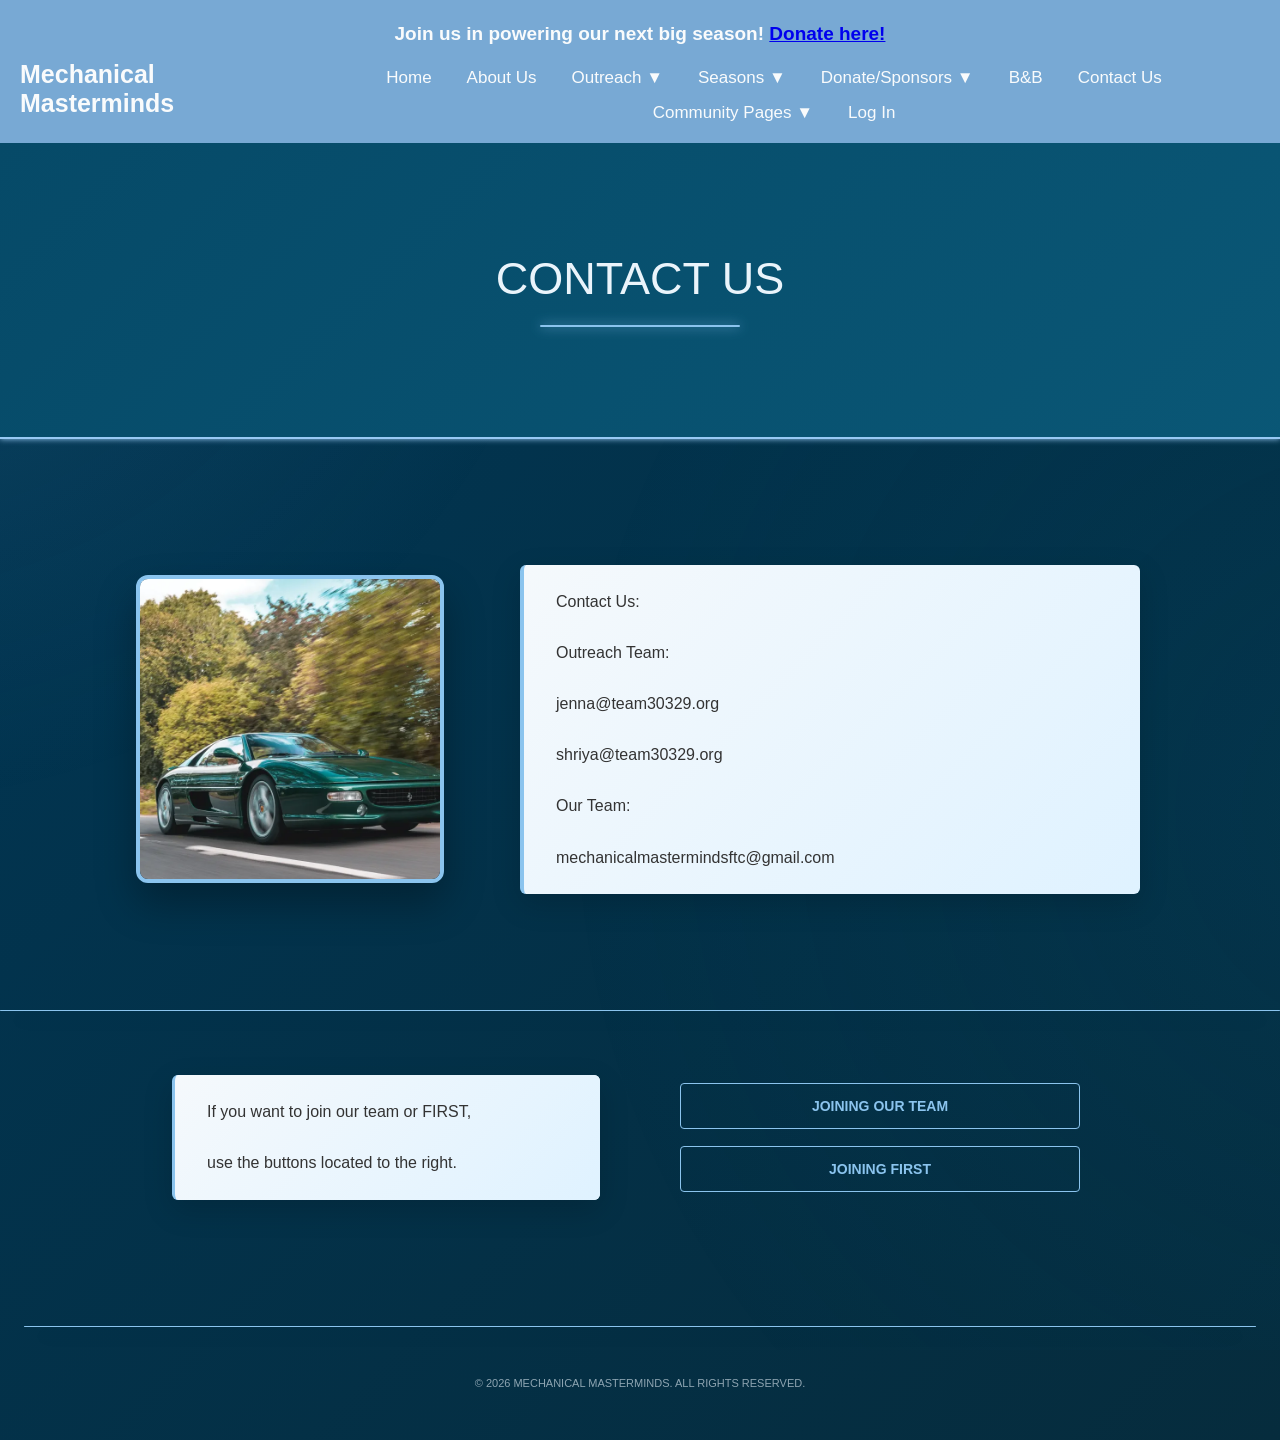
<file: contact.html>
<!DOCTYPE html>
<html>
<head>
    <title>Mechanical Masterminds</title>
    <link rel="stylesheet" href="styles.css">
    <meta property="og:title" content="Blank Page" />
    <meta property="og:description" content="Visit our website!" />
    <meta property="og:url" content="https://demo.team30329.org" />
    <style>
            /*---------------------
            -----HEADER STYLES-----
            ---------------------*/

            body {
                margin:0px;
                padding:0px;
            }

            header {
                z-index: 9999;
                position:sticky;
                top:0px;
                padding:10px 20px;
                background:#78a9d4; /* #6facdc */
                align-items:center;
                
            }

            #banner {
                text-decoration: none;
                color: #f9fbfc;
                font-family: Arial, sans-serif;
                font-size:19px;
                text-align:center;
            }

            .header-container {
                display:flex;
                justify-content:space-between;
                align-items:baseline; /* Remove this line if no banner, otherwise doesn't look right */
                margin-top:15px;
                margin-bottom:10px;
            }

            .header-container h1 {
                text-align:left;
                font-size:25px;
                color:#f9fbfc;
                font-family: Arial, sans-serif;
                margin:0px;
            }


            .header-container a {
                text-decoration: none;
                color: #f9fbfc;
                font-family: Arial, sans-serif;
                font-size:17px;
                text-align:right;
                padding-left:10px;
                padding-right:10px;
            }

            .navlinks {
                display:flex;
                gap:15px;
                align-items:baseline;
                flex-wrap:wrap;
                justify-content:center;
            }

            .dropdown {
                position:relative;
                display:inline-block;
            }

            .dropdown-content {
                display:none;
                position:absolute;
                background-color:#6facdc;
                min-width:180px;
                box-shadow: 0px 8px 16px 0px rgba(0,0,0,0.15);
                z-index:10;
                border-radius:4px;
                top:100%;
                left:0;
                padding-top:5px;
            }

            .dropdown-content a {
                display:block;
                text-align:left;
                padding:10px 15px;
                font-size: 16px;
            }

            .dropdown-content a:hover {
                background-color: #5591be;
            }

            .dropdown:hover .dropdown-content {
                display:block;
            }

            /* Mobile Reframing */

            @media (max-width:768px) {
                #banner {
                    display: none;
                }
                
                .header-container {
                    flex-direction: column;
                    align-items: center;
                }

                .navlinks {
                    flex-direction:row;
                    flex-wrap:wrap;
                    justify-content:center;
                    align-items:center;
                    gap:10px;
                    margin-top:20px;
                    
                }

                .dropdown {
                    width:auto;
                    text-align:center;
                }

                .header-container h1 {
                    text-align:center;
                }


            }
    </style>
    </head>
    <body>
        <header>
        <h1 id="banner">Join us in powering our next big season! <a href="#">Donate here!</a></h1>
            <div class="header-container">
                <h1>Mechanical Masterminds</h1>
                <nav class="navlinks">
                    <a href="index.html">Home</a>
                    <a href="about.html">About Us</a>
                    <div class="dropdown">
                        <a href="#" class="dropbtn">Outreach ▼</a>
                        <div class="dropdown-content">
                            <a href="2526outreach.html">25-26 Outreach</a>
                            <a href="offseason.html">Offseason</a>
                        </div>
                    </div>
                    <div class="dropdown">
                        <a href="#" class="dropbtn">Seasons ▼</a>
                        <div class="dropdown-content">
                            <a href="decode.html">25-26 DECODE</a>
                        </div>
                    </div>
                    <div class="dropdown">
                        <a href="#" class="dropbtn">Donate/Sponsors ▼</a>
                        <div class="dropdown-content">
                            <a href="sponsorshiptiers.html">Sponsorship Tiers</a>
                            <a href="2526sponsors.html">25-26 Sponsors</a>
                            <a href="2627sponsors.html">26-27 Sponsors</a>
                        </div>
                    </div>
                    <a href="bnb.html">B&B</a>
                    <a href="contact.html">Contact Us</a>
                    <div class="dropdown">
                        <a href="#" class="dropbtn">Community Pages ▼</a>
                        <div class="dropdown-content">
                            <a href="#">FTC Scout</a>
                            <a href="#">FTC Events</a>
                            <a href="#">Orange Alliance</a>
                            <a href="#">FTC Videos</a>
                            
                        </div>  
                    </div>
                    <a href="#">Log In</a>
                    
                </nav>
            </div>
            
        
        </header>
    <section class="pagetitle">
    <h1 class="TitlePage">Contact Us</h1>
    </section>
    <div class="row">
        <div class="box image">
            <img src = "media/images/placeholderimages/placeholder.webp" class="personpic">
        </div>
        <div class="box">
            <p>
                Contact Us: <br><br>

                Outreach Team: <br><br>

                jenna@team30329.org <br><br>

                shriya@team30329.org <br><br>

                Our Team: <br><br>

                mechanicalmastermindsftc@gmail.com
            </p>
        </div>
    </div>
    <hr>
<div class="row">
    <div class="box">
        <p class="TextInBox">
            If you want to join our team or FIRST, <br><br>
            use the buttons located to the right.
        </p>   
    </div>
    <div class="box">
        <a href="https://docs.google.com/forms/d/e/1FAIpQLSdm95mFJamOsQFvJufRDt-zMFxta82aOqDOkhSYQZuPAPNo4g/viewform" target="_blank">
            <button type="button" id="TopButton">Joining Our Team</button>
        </a>
        <hr id="smol">
        <a href="https://docs.google.com/forms/d/e/1FAIpQLSfnh5U7uhqfwGFo-w5vjgkde7ZjgCOGX2tc_iYuO6rtzCoiGg/viewform" target="_blank">
            <button type="button" Id="BottomButton">Joining FIRST</button>
        </a>
    </div> 
</div> 
<footer>
    <hr id="foot">
    <div id="boxFooter">
        <p>&copy; 2026 MECHANICAL MASTERMINDS. ALL RIGHTS RESERVED.</p>
    </div>
</footer>  
</body>
</html>
</file>
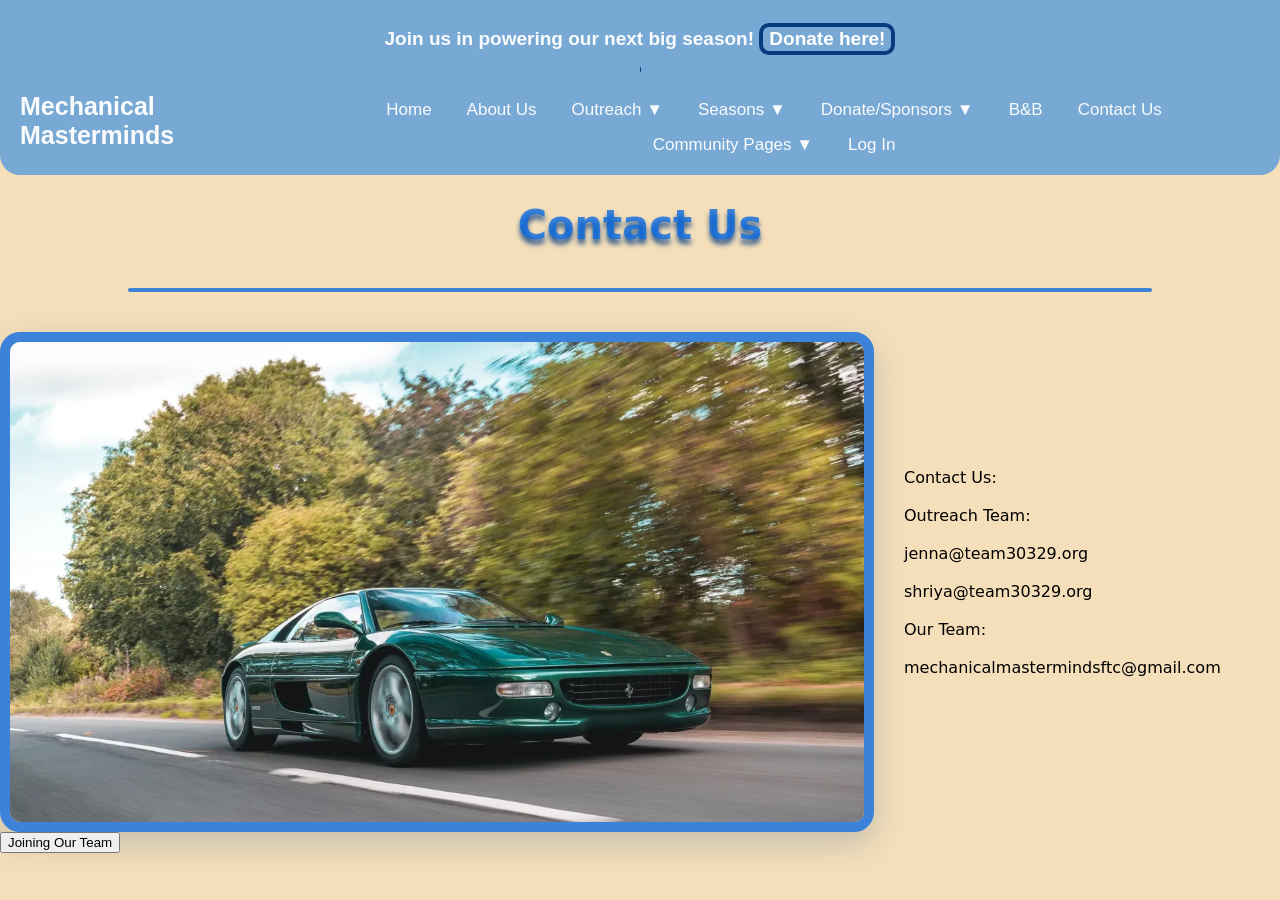
<file: contactv1.html>
<!DOCTYPE html>
<html>
<head>
    <title>Mechanical Masterminds</title>
    <link rel="stylesheet" href="contact.css">
    <meta property="og:title" content="Blank Page" />
    <meta property="og:description" content="Visit our website!" />
    <meta property="og:url" content="https://demo.team30329.org" />
    <style>
        /*---------------------
        -----HEADER STYLES-----
        ---------------------*/

        body {
            margin:0px;
            padding:0px;
        }

        header {
            position:sticky;
            top:0px;
            padding:10px 20px;
            background:#78a9d4; /* #6facdc */
            align-items:center;
            border-radius: 0 0 20px 20px;
        }
       
        #banner {
            text-decoration: none;
            color: #f9fbfc;
            font-family: Arial, sans-serif;
            font-size:19px;
            text-align:center;
        }

        .header-container {
            display:flex;
            justify-content:space-between;
            align-items:baseline; /* Remove this line if no banner, otherwise doesn't look right */
            margin-top:15px;
            margin-bottom:10px;
        }

        .header-container h1 {
            text-align:left;
            font-size:25px;
            color:#f9fbfc;
            font-family: Arial, sans-serif;
            margin:0px;
        }


        .header-container a {
            text-decoration: none;
            color: #f9fbfc;
            font-family: Arial, sans-serif;
            font-size:17px;
            text-align:right;
            padding-left:10px;
            padding-right:10px;
        }

        .navlinks {
            display:flex;
            gap:15px;
            align-items:baseline;
            flex-wrap:wrap;
            justify-content:center;
        }

        .dropdown {
            position:relative;
            display:inline-block;
        }

        .dropdown-content {
            display:none;
            position:absolute;
            background-color:#6facdc;
            min-width:180px;
            box-shadow: 0px 8px 16px 0px rgba(0,0,0,0.15);
            z-index:10;
            border-radius:4px;
            top:100%;
            left:0;
            padding-top:5px;
        }

        .dropdown-content a {
            display:block;
            text-align:left;
            padding:10px 15px;
            font-size: 16px;
        }

        .dropdown-content a:hover {
            background-color: #5591be;
        }

        .dropdown:hover .dropdown-content {
            display:block;
        }

        /* Mobile Reframing */

        @media (max-width:768px) {
            #banner {
                display: none;
            }
            
            .header-container {
                flex-direction: column;
                align-items: center;
            }

            .navlinks {
                flex-direction:row;
                flex-wrap:wrap;
                justify-content:center;
                align-items:center;
                gap:10px;
                margin-top:20px;
                
            }

            .dropdown {
                width:auto;
                text-align:center;
            }

            .header-container h1 {
                text-align:center;
            }
            body {
                background-color:#f4dfba;
                font-family: Arial, sans-serif;
            }

            .row {
                display:flex;
                justify-content:space-between;
                gap:40px;
                margin-bottom:50px;
            }

            .box {
                width:45%;
            }

            .box h2 {
                margin-bottom:10px;
            }

            .box p {
                text-align:left;
            }

            #ContactUs {
                color:#000000;
                text-align: center;
                font-size:40px;
            }

            #TextInBox {
                color:#000000;
                font-size: 17px;
                text-align: left;
                background-color: #f5ecdecb;   
                border: 10px solid #0c6be0cb;   
                border-radius: 20px;
                padding: 15px;               
            }

            hr {
                border: none;               
                height: 8px;                
                background-color: #0c6be0cb;  
                width: 80%;                 
                margin: 20px auto 50px auto;
            }

            #bruh {
                border: none;               
                height: 3px;                
                background-color: #073c7d;  
                width: 100%;                 
                margin: 20px auto;
            }

            #cool {
                border: 3px solid #073c7d;
                border-radius: 20px;
                padding: 6px;
                color: white;
                text-decoration: none;
            }

            #Image {
                width: 854px;
                height: 480px;
                border: 10px solid #0c6be0cb;
                border-radius: 20px;
            }

            .TextAndImage {
                display: flex;       
                align-items: center; 
                gap: 20px;
            }

            .Button {
                margin-top: 50px;
                margin-bottom: 50px; 
                margin-left:925px;
                width: 275px;
                background-color: #0c6be0cb; 
                color: #f4dfba;              
                padding: 12px 24px;       
                border: none;              
                border-radius: 10px;        
                font-size: 16px;           
                cursor: pointer;
            }

        }
    </style>
</head>
<body>
    <header>
        <h1 id="banner">Join us in powering our next big season! <a href="#" id="cool">Donate here!</a></h1>
        <hr id="bruh">
            <div class="header-container">
                <h1>Mechanical Masterminds</h1>
                <nav class="navlinks">
                    <a href="index.html">Home</a>
                    <a href="about.html">About Us</a>
                    <div class="dropdown">
                        <a href="#" class="dropbtn">Outreach ▼</a>
                        <div class="dropdown-content">
                            <a href="outreach/2526outreach.html">25-26 Outreach</a>
                            <a href="outreach/offseason.html">Offseason</a>
                        </div>
                    </div>
                    <div class="dropdown">
                        <a href="#" class="dropbtn">Seasons ▼</a>
                        <div class="dropdown-content">
                            <a href="seasons/decode.html">25-26 DECODE</a>
                        </div>
                    </div>
                    <div class="dropdown">
                        <a href="#" class="dropbtn">Donate/Sponsors ▼</a>
                        <div class="dropdown-content">
                            <a href="donate/sponsorshiptiers.html">Sponsorship Tiers</a>
                            <a href="donate/2526sponsors.html">25-26 Sponsors</a>
                            <a href="donate/2627sponsors.html">26-27 Sponsors</a>
                        </div>
                    </div>
                    <a href="bnb.html">B&B</a>
                    <a href="contact.html">Contact Us</a>
                    <div class="dropdown">
                        <a href="#" class="dropbtn">Community Pages ▼</a>
                        <div class="dropdown-content">
                            <a href="#">FTC Scout</a>
                            <a href="#">FTC Events</a>
                            <a href="#">Orange Alliance</a>
                            <a href="#">FTC Videos</a>
                            
                        </div>  
                    </div>
                    <a href="#">Log In</a>
                    
                </nav>
            </div>
            
        
        </header>
    <h1 id="ContactUs">Contact Us</h1>
    <hr>
    <div class="TextAndImage">
    <img src = "media/images/placeholderimages/placeholder.webp" id = "Image">
    <p id="TextInBox">
        Contact Us:<br><br>

        Outreach Team:<br><br>

        jenna@team30329.org<br><br>

        shriya@team30329.org<br><br>

        Our Team: <br><br>

        mechanicalmastermindsftc@gmail.com<br><br>
    </p>
</div>
<a href="https://docs.google.com/forms/d/e/1FAIpQLSdm95mFJamOsQFvJufRDt-zMFxta82aOqDOkhSYQZuPAPNo4g/viewform" target="_blank" rel="noopener noreferrer">
    <button type="button" class="Button">Joining Our Team</button>
</a>
</body>
</html>
</file>
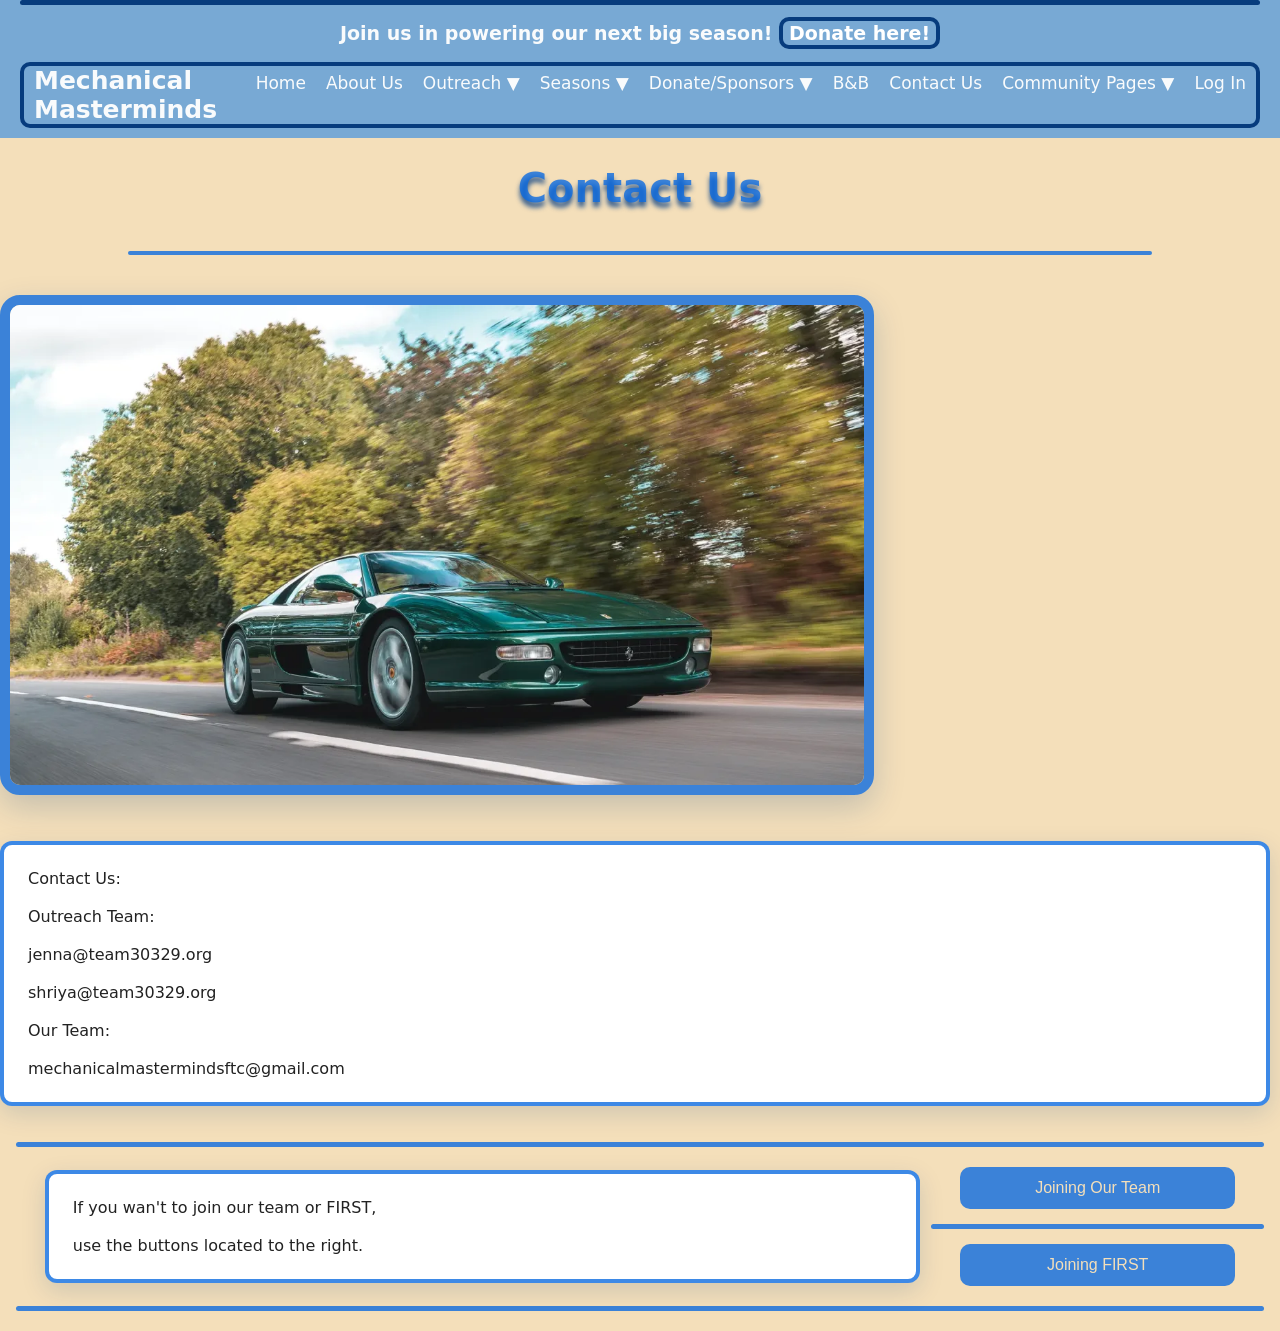
<file: contactv2.html>
<!DOCTYPE html>
<html>
<head>
    <title>Mechanical Masterminds</title>
    <link rel="stylesheet" href="contact.css">
    <meta property="og:title" content="Blank Page" />
    <meta property="og:description" content="Visit our website!" />
    <meta property="og:url" content="https://demo.team30329.org" />
    <style>
        /*---------------------
        -----HEADER STYLES-----
        ---------------------*/

        body {
            margin:0px;
            padding:0px;
        }

        header {
            position:sticky;
            top:0px;
            padding:10px 20px;
            background:#78a9d4; /* #6facdc */
            align-items:center;
        }
       
        #banner {
            text-decoration: none;
            color: #f9fbfc;
            font-family: Segoe UI, system-ui, sans-serif;
            font-size:19px;
            text-align:center;
        }

        .header-container {
            display:flex;
            justify-content:space-between;
            align-items:baseline; /* Remove this line if no banner, otherwise doesn't look right */
            margin-top:-24.5px;
            margin-bottom:0px;
            border: 4.5px solid #073c7d;
            border-radius: 10px;
        }

        .header-container h1 {
            text-align:left;
            font-size:25px;
            color:#f9fbfc;
            font-family: Segoe UI, system-ui, sans-serif;
            margin:0px;
        }


        .header-container a {
            text-decoration: none;
            color: #f9fbfc;
            font-family: Segoe UI, system-ui, sans-serif;
            font-size: 17px;
            text-align:right;
            padding-left:10px;
            padding-right:10px;
        }

        .navlinks {
            display:flex;
            gap: 0px;
            align-items:baseline;
            flex-wrap: nowrap;
            white-space: nowrap;
            justify-content:center;
        }

        .dropdown {
            position:relative;
            display:inline-block;
        }

        .dropdown-content {
            display:none;
            position:absolute;
            background-color:#6facdc;
            min-width:180px;
            box-shadow: 0px 8px 16px 0px rgba(0,0,0,0.15);
            z-index:10;
            border-radius:4px;
            top:100%;
            left:0;
            padding-top:5px;
        }

        .dropdown-content a {
            display:block;
            text-align:left;
            padding:10px 15px;
            font-size: 16px;
        }

        .dropdown-content a:hover {
            background-color: #5591be;
        }

        .dropdown:hover .dropdown-content {
            display:block;
        }

        /* Mobile Reframing */

        @media (max-width:768px) {
            #banner {
                display: none;
            }
            
            .header-container {
                flex-direction: column;
                align-items: center;
            }

            .navlinks {
                flex-direction:row;
                flex-wrap:wrap;
                justify-content:center;
                align-items:center;
                gap:10px;
                margin-top:20px;
                
            }

            .dropdown {
                width:auto;
                text-align:center;
            }

            .header-container h1 {
                text-align:center;
            }


        }
    </style>
</head>
<body>
    <header>
        <hr id="bruhtop">
        <h1 id="banner">Join us in powering our next big season! <a href="#" id="cool">Donate here!</a></h1>
        <hr id="bruh">
            <div class="header-container">
                <h1 id="paditup">Mechanical Masterminds</h1>
                <nav class="navlinks">
                    <a href="index.html">Home</a>
                    <a href="about.html">About Us</a>
                    <div class="dropdown">
                        <a href="#" class="dropbtn">Outreach ▼</a>
                        <div class="dropdown-content">
                            <a href="outreach/2526outreach.html">25-26 Outreach</a>
                            <a href="outreach/offseason.html">Offseason</a>
                        </div>
                    </div>
                    <div class="dropdown">
                        <a href="#" class="dropbtn">Seasons ▼</a>
                        <div class="dropdown-content">
                            <a href="seasons/decode.html">25-26 DECODE</a>
                        </div>
                    </div>
                    <div class="dropdown">
                        <a href="#" class="dropbtn">Donate/Sponsors ▼</a>
                        <div class="dropdown-content">
                            <a href="donate/sponsorshiptiers.html">Sponsorship Tiers</a>
                            <a href="donate/2526sponsors.html">25-26 Sponsors</a>
                            <a href="donate/2627sponsors.html">26-27 Sponsors</a>
                        </div>
                    </div>
                    <a href="bnb.html">B&B</a>
                    <a href="contact.html">Contact Us</a>
                    <div class="dropdown">
                        <a href="#" class="dropbtn">Community Pages ▼</a>
                        <div class="dropdown-content">
                            <a href="#">FTC Scout</a>
                            <a href="#">FTC Events</a>
                            <a href="#">Orange Alliance</a>
                            <a href="#">FTC Videos</a>
                            
                        </div>  
                    </div>
                    <a href="#">Log In</a>
                    
                </nav>
            </div>
            
        
        </header>
    <h1 id="ContactUs">Contact Us</h1>
    <hr>
    <div class="TextAndImage">
    <img src = "media/images/placeholderimages/placeholder.webp" id = "Image">
    <p class="TextInBox">
        Contact Us:<br><br>

        Outreach Team:<br><br>

        jenna@team30329.org<br><br>

        shriya@team30329.org<br><br>

        Our Team: <br><br>

        mechanicalmastermindsftc@gmail.com
    </p>
</div>
<hr id="long">
<div id="TextAndButtons">
    <p id="TextInBoxLeft">
        If you wan't to join our team or FIRST, <br><br>
        use the buttons located to the right.
    </p>   
    <div id="right">
    <a href="https://docs.google.com/forms/d/e/1FAIpQLSdm95mFJamOsQFvJufRDt-zMFxta82aOqDOkhSYQZuPAPNo4g/viewform" target="_blank" rel="noopener noreferrer">
        <button type="button" id="TopButton">Joining Our Team</button>
    </a>
    <hr id="smol">
    <a href="https://docs.google.com/forms/d/e/1FAIpQLSfnh5U7uhqfwGFo-w5vjgkde7ZjgCOGX2tc_iYuO6rtzCoiGg/viewform" target="_blank" rel="noopener noreferrer">
        <button type="button" Id="BottomButton">Joining FIRST</button>
    </a>
    </div> 
</div> 
<hr id="long">   
</body>
</html>
</file>
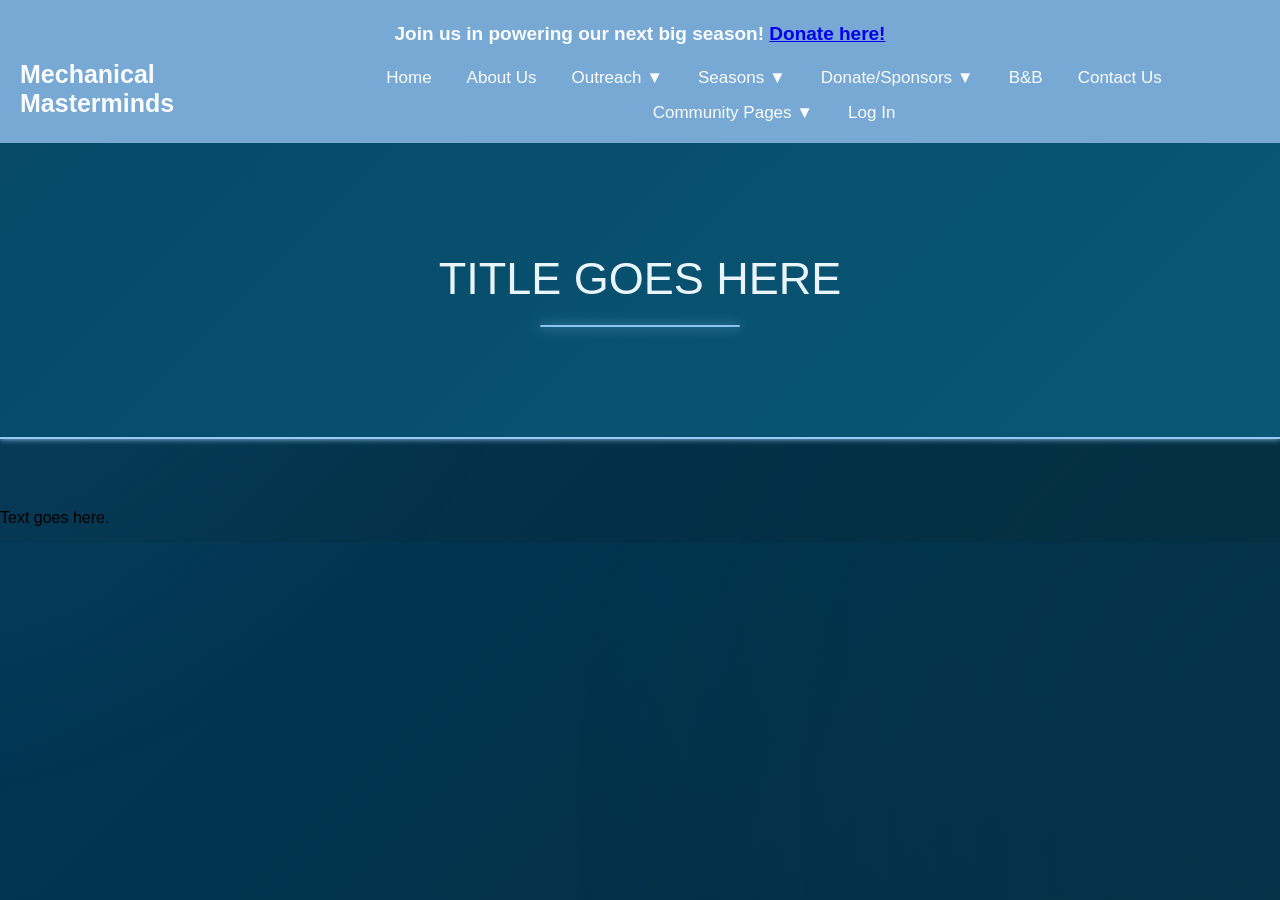
<file: offseason.html>
<!DOCTYPE html>
<html>
    <head>
        <title>Mechanical Masterminds</title>
        <link rel="stylesheet" href="styles.css">
        <meta property="og:title" content="Blank Page" />
        <meta property="og:description" content="Visit our website!" />
        <meta property="og:url" content="https://demo.team30329.org" />
        <style>
            /*---------------------
            -----HEADER STYLES-----
            ---------------------*/

            body {
                margin:0px;
                padding:0px;
            }

            header {
                z-index: 9999;
                position:sticky;
                top:0px;
                padding:10px 20px;
                background:#78a9d4; /* #6facdc */
                align-items:center;
                
            }

            #banner {
                text-decoration: none;
                color: #f9fbfc;
                font-family: Arial, sans-serif;
                font-size:19px;
                text-align:center;
            }

            .header-container {
                display:flex;
                justify-content:space-between;
                align-items:baseline; /* Remove this line if no banner, otherwise doesn't look right */
                margin-top:15px;
                margin-bottom:10px;
            }

            .header-container h1 {
                text-align:left;
                font-size:25px;
                color:#f9fbfc;
                font-family: Arial, sans-serif;
                margin:0px;
            }


            .header-container a {
                text-decoration: none;
                color: #f9fbfc;
                font-family: Arial, sans-serif;
                font-size:17px;
                text-align:right;
                padding-left:10px;
                padding-right:10px;
            }

            .navlinks {
                display:flex;
                gap:15px;
                align-items:baseline;
                flex-wrap:wrap;
                justify-content:center;
            }

            .dropdown {
                position:relative;
                display:inline-block;
            }

            .dropdown-content {
                display:none;
                position:absolute;
                background-color:#6facdc;
                min-width:180px;
                box-shadow: 0px 8px 16px 0px rgba(0,0,0,0.15);
                z-index:10;
                border-radius:4px;
                top:100%;
                left:0;
                padding-top:5px;
            }

            .dropdown-content a {
                display:block;
                text-align:left;
                padding:10px 15px;
                font-size: 16px;
            }

            .dropdown-content a:hover {
                background-color: #5591be;
            }

            .dropdown:hover .dropdown-content {
                display:block;
            }

            /* Mobile Reframing */

            @media (max-width:768px) {
                #banner {
                    display: none;
                }
                
                .header-container {
                    flex-direction: column;
                    align-items: center;
                }

                .navlinks {
                    flex-direction:row;
                    flex-wrap:wrap;
                    justify-content:center;
                    align-items:center;
                    gap:10px;
                    margin-top:20px;
                    
                }

                .dropdown {
                    width:auto;
                    text-align:center;
                }

                .header-container h1 {
                    text-align:center;
                }


            }
        </style>
    </head>
    <body>
        <header>
        <h1 id="banner">Join us in powering our next big season! <a href="#">Donate here!</a></h1>
            <div class="header-container">
                <h1>Mechanical Masterminds</h1>
                <nav class="navlinks">
                    <a href="index.html">Home</a>
                    <a href="about.html">About Us</a>
                    <div class="dropdown">
                        <a href="#" class="dropbtn">Outreach ▼</a>
                        <div class="dropdown-content">
                            <a href="2526outreach.html">25-26 Outreach</a>
                            <a href="offseason.html">Offseason</a>
                        </div>
                    </div>
                    <div class="dropdown">
                        <a href="#" class="dropbtn">Seasons ▼</a>
                        <div class="dropdown-content">
                            <a href="decode.html">25-26 DECODE</a>
                        </div>
                    </div>
                    <div class="dropdown">
                        <a href="#" class="dropbtn">Donate/Sponsors ▼</a>
                        <div class="dropdown-content">
                            <a href="sponsorshiptiers.html">Sponsorship Tiers</a>
                            <a href="2526sponsors.html">25-26 Sponsors</a>
                            <a href="2627sponsors.html">26-27 Sponsors</a>
                        </div>
                    </div>
                    <a href="bnb.html">B&B</a>
                    <a href="contact.html">Contact Us</a>
                    <div class="dropdown">
                        <a href="#" class="dropbtn">Community Pages ▼</a>
                        <div class="dropdown-content">
                            <a href="#">FTC Scout</a>
                            <a href="#">FTC Events</a>
                            <a href="#">Orange Alliance</a>
                            <a href="#">FTC Videos</a>
                            
                        </div>  
                    </div>
                    <a href="#">Log In</a>
                    
                </nav>
            </div>
            
        
        </header>
        <section class="pagetitle">
            <h1 class="TitlePage">Title Goes Here</h1>
        </section>
        <p>Text goes here.</p>
    </body>
</html>
</file>
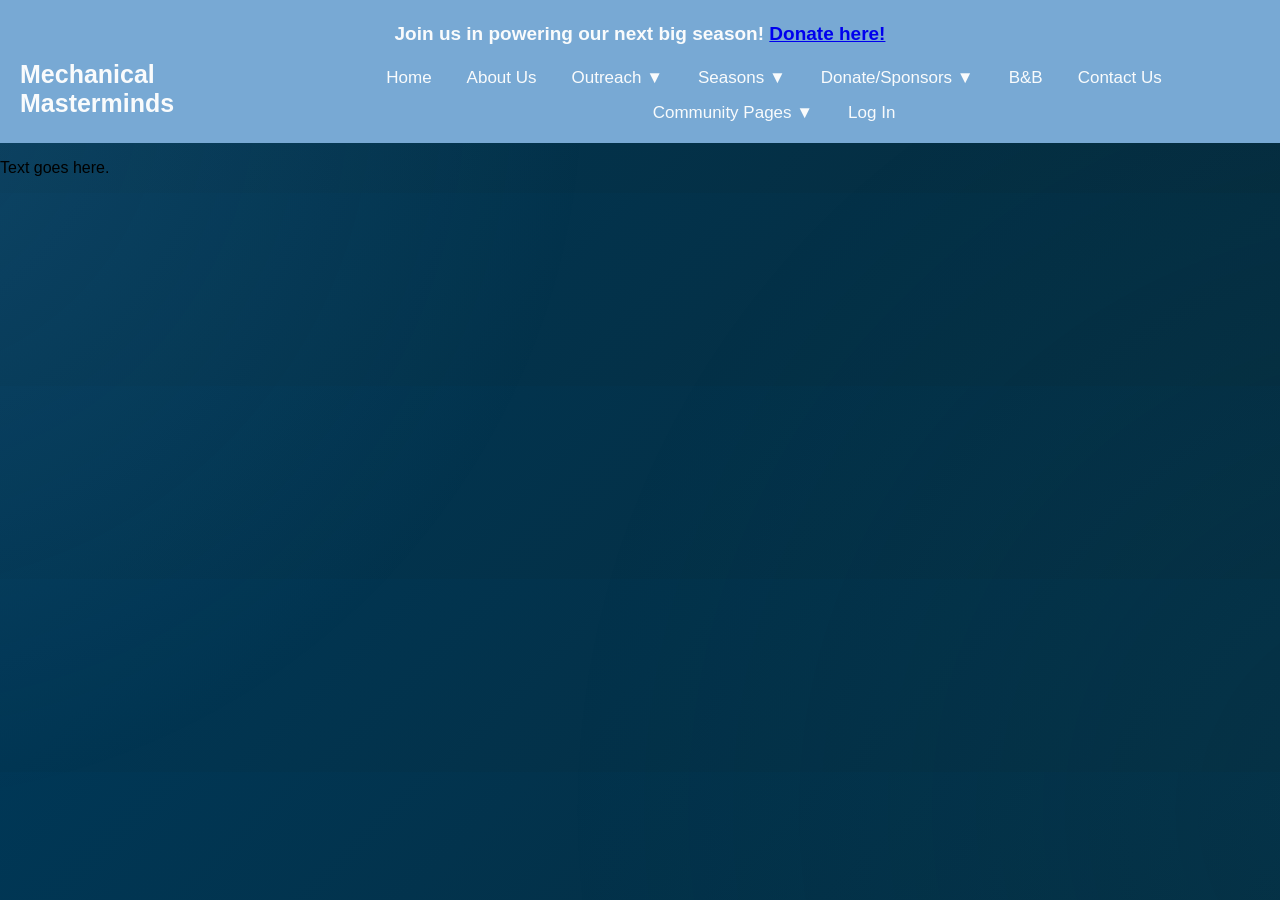
<file: template.html>
<!DOCTYPE html>
<html>
    <head>
        <title>Mechanical Masterminds</title>
        <link rel="stylesheet" href="styles.css">
        <meta property="og:title" content="Blank Page" />
        <meta property="og:description" content="Visit our website!" />
        <meta property="og:url" content="https://demo.team30329.org" />
        <style>
            /*---------------------
            -----HEADER STYLES-----
            ---------------------*/

            body {
                margin:0px;
                padding:0px;
            }

            header {
                position:sticky;
                top:0px;
                padding:10px 20px;
                background:#78a9d4; /* #6facdc */
                align-items:center;
                
            }

            #banner {
                text-decoration: none;
                color: #f9fbfc;
                font-family: Arial, sans-serif;
                font-size:19px;
                text-align:center;
            }

            .header-container {
                display:flex;
                justify-content:space-between;
                align-items:baseline; /* Remove this line if no banner, otherwise doesn't look right */
                margin-top:15px;
                margin-bottom:10px;
            }

            .header-container h1 {
                text-align:left;
                font-size:25px;
                color:#f9fbfc;
                font-family: Arial, sans-serif;
                margin:0px;
            }


            .header-container a {
                text-decoration: none;
                color: #f9fbfc;
                font-family: Arial, sans-serif;
                font-size:17px;
                text-align:right;
                padding-left:10px;
                padding-right:10px;
            }

            .navlinks {
                display:flex;
                gap:15px;
                align-items:baseline;
                flex-wrap:wrap;
                justify-content:center;
            }

            .dropdown {
                position:relative;
                display:inline-block;
            }

            .dropdown-content {
                display:none;
                position:absolute;
                background-color:#6facdc;
                min-width:180px;
                box-shadow: 0px 8px 16px 0px rgba(0,0,0,0.15);
                z-index:10;
                border-radius:4px;
                top:100%;
                left:0;
                padding-top:5px;
            }

            .dropdown-content a {
                display:block;
                text-align:left;
                padding:10px 15px;
                font-size: 16px;
            }

            .dropdown-content a:hover {
                background-color: #5591be;
            }

            .dropdown:hover .dropdown-content {
                display:block;
            }

            /* Mobile Reframing */

            @media (max-width:768px) {
                #banner {
                    display: none;
                }
                
                .header-container {
                    flex-direction: column;
                    align-items: center;
                }

                .navlinks {
                    flex-direction:row;
                    flex-wrap:wrap;
                    justify-content:center;
                    align-items:center;
                    gap:10px;
                    margin-top:20px;
                    
                }

                .dropdown {
                    width:auto;
                    text-align:center;
                }

                .header-container h1 {
                    text-align:center;
                }


            }
        </style>
    </head>
    <body>
        <header>
        <h1 id="banner">Join us in powering our next big season! <a href="#">Donate here!</a></h1>
            <div class="header-container">
                <h1>Mechanical Masterminds</h1>
                <nav class="navlinks">
                    <a href="index.html">Home</a>
                    <a href="about.html">About Us</a>
                    <div class="dropdown">
                        <a href="#" class="dropbtn">Outreach ▼</a>
                        <div class="dropdown-content">
                            <a href="2526outreach.html">25-26 Outreach</a>
                            <a href="offseason.html">Offseason</a>
                        </div>
                    </div>
                    <div class="dropdown">
                        <a href="#" class="dropbtn">Seasons ▼</a>
                        <div class="dropdown-content">
                            <a href="decode.html">25-26 DECODE</a>
                        </div>
                    </div>
                    <div class="dropdown">
                        <a href="#" class="dropbtn">Donate/Sponsors ▼</a>
                        <div class="dropdown-content">
                            <a href="sponsorshiptiers.html">Sponsorship Tiers</a>
                            <a href="2526sponsors.html">25-26 Sponsors</a>
                            <a href="2627sponsors.html">26-27 Sponsors</a>
                        </div>
                    </div>
                    <a href="bnb.html">B&B</a>
                    <a href="contact.html">Contact Us</a>
                    <div class="dropdown">
                        <a href="#" class="dropbtn">Community Pages ▼</a>
                        <div class="dropdown-content">
                            <a href="#">FTC Scout</a>
                            <a href="#">FTC Events</a>
                            <a href="#">Orange Alliance</a>
                            <a href="#">FTC Videos</a>
                            
                        </div>  
                    </div>
                    <a href="#">Log In</a>
                    
                </nav>
            </div>
            
        
        </header>
        <p>Text goes here.</p>
    </body>
</html>
</file>
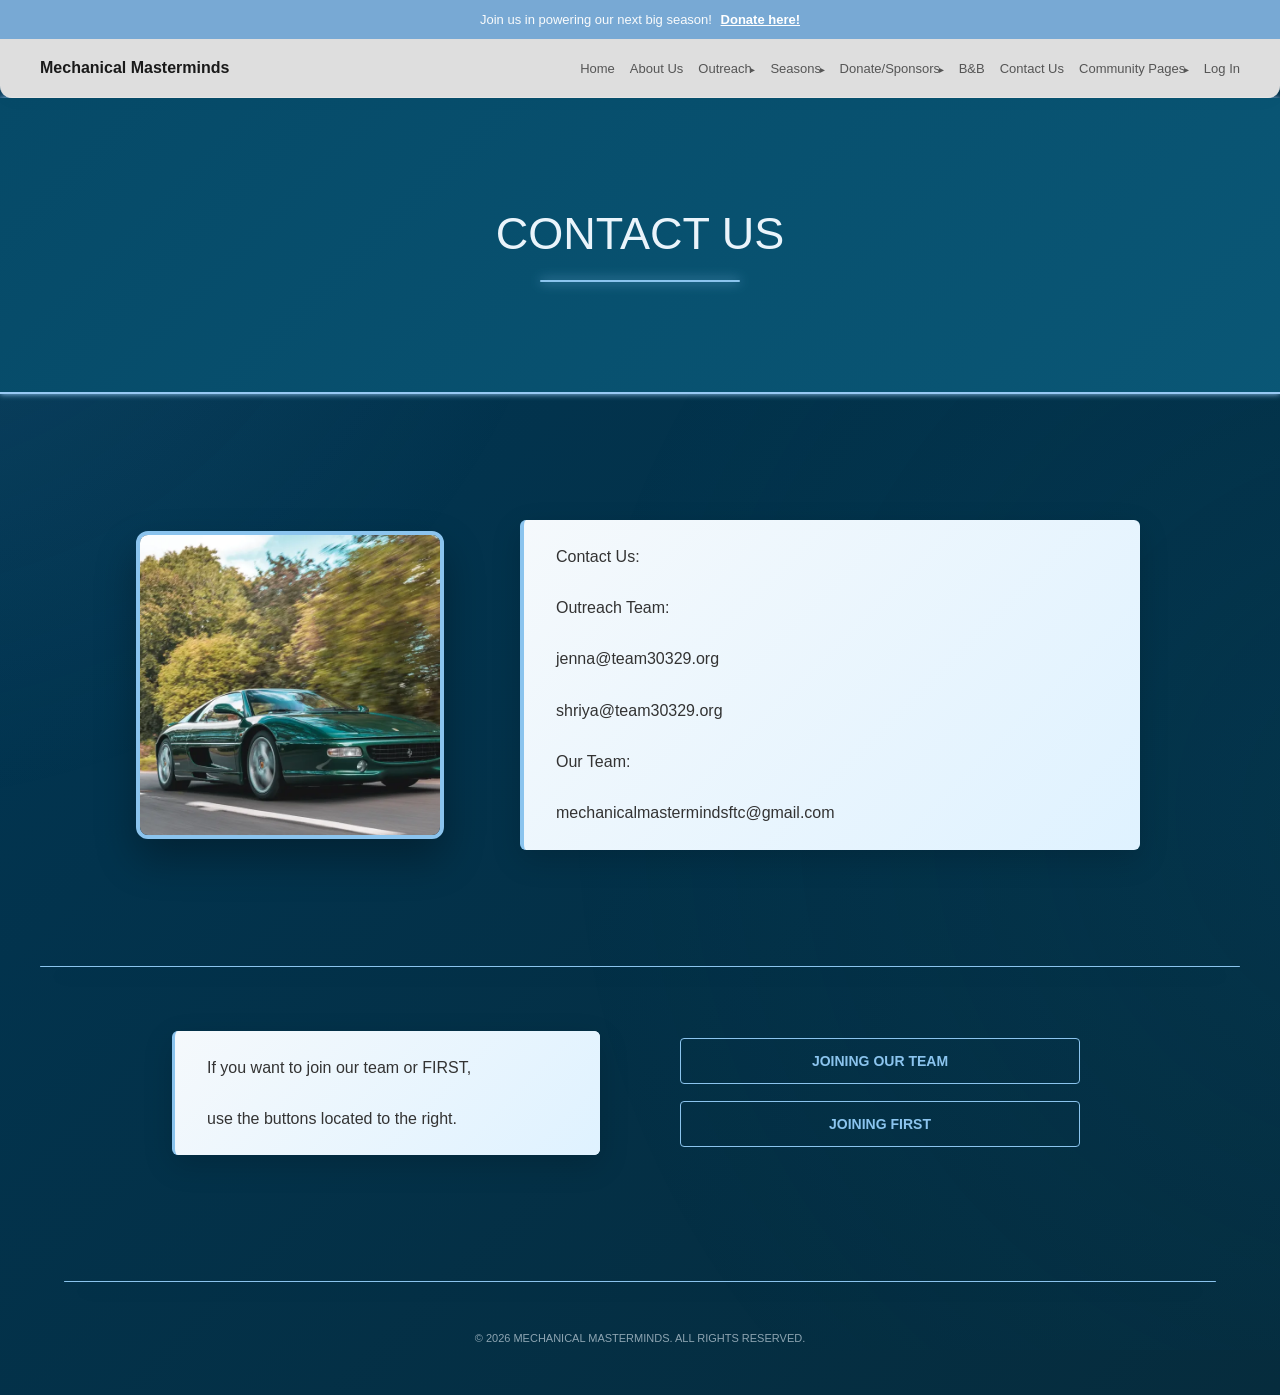
<file: testfordiffheader.html>
<!DOCTYPE html>
<html>
<head>
    <title>Mechanical Masterminds</title>
    <link rel="stylesheet" href="styles.css">
    <meta property="og:title" content="Blank Page" />
    <meta property="og:description" content="Visit our website!" />
    <meta property="og:url" content="https://demo.team30329.org" />
    <style>
                /*--------------------- -----HEADER STYLES----- ---------------------*/
  body { 
    margin: 0px; 
    padding: 0px; 
  }
  
  header { 
    border-radius: 0 0 12px 12px;
    position: sticky; 
    top: 0px; 
    background: #dedede; 
    border-bottom: 1px solid #e5e5e5; 
    z-index: 100;
    box-shadow: 0 4px 20px rgba(0, 0, 0, 0.02); 
  }

  #banner { 
    background: #78a9d4; 
    text-decoration: none; 
    color: #f9fbfc; 
    font-family: Arial, sans-serif;
    font-size: 13px; 
    font-weight: 500;
    /*letter-spacing: 0.06em;*/
    /*text-transform: uppercase;*/
    text-align: center; 
    padding: 12px 20px;
    margin: 0;
  }

  #banner a {
    color: #ffffff;
    text-decoration: underline;
    font-weight: bold;
    padding-left: 5px;
  }

  .header-container { 
    display: flex; 
    justify-content: space-between; 
    align-items: center; 
    max-width: 1200px; /* Aligns perfectly with your main content rows below */
    margin: 0 auto;
    padding: 20px 0px;
  }

  .header-container h1 { 
    text-align: left; 
    font-size: 16px; 
    font-weight: 700;
    /*letter-spacing: 0.06em;*/
    /*text-transform: uppercase;*/
    color: #1a1a1a; 
    font-family: Arial, sans-serif;
    margin: 0px; 
  }

  .navlinks { 
    display: flex; 
    gap: 15px; 
    align-items: center; 
  }

  .navlinks a, .dropbtn, .dropdown-content a { 
    text-decoration: none !important; 
    color: #555555; 
    font-family: Arial, sans-serif;
    font-size: 13px; 
    font-weight: 500;
    /*letter-spacing: 0.06em;*/
    /*text-transform: uppercase;*/
    cursor: pointer;
    position: relative; 
    transition: background-color 0.25s ease, color 0.25s ease;
  }

  .dropdown-content a {
    display: block; 
    text-align: left; 
    padding: 10px 20px; 
    font-size: 12px;
  }

  .navlinks > a::after, .dropbtn::before {
    content: "";
    position: absolute;
    bottom: -6px; 
    left: 0;
    width: 100%;
    height: 1px;
    background-color: #78a9d4;
    transform: scaleX(0);
    transform-origin: center;
    transition: transform 0.2s cubic-bezier(0.4, 0, 0.2, 1);
  }

.dropbtn::after{
    content:"▸";
    display:inline-block;
    margin-left:-5px;
    margin-top: 0px;
    font-size:10px;
    transition:transform .25s ease;
}

.dropdown:hover .dropbtn::after{
    transform:rotate(90deg);
}

  /* 2. Dropdown List Options Underline Base */
  .dropdown-content a::after {
    content: "";
    position: absolute;
    bottom: 6px; 
    left: 20px; /* Accounts gracefully for interior menu padding bounds */ 
    width: calc(100% - 40px); 
    height: 1px; 
    background-color: #78a9d4;
    transform: scaleX(0);
    transform-origin: center;
    transition: transform 0.2s cubic-bezier(0.4, 0, 0.2, 1);
  }

  /* --- TRIGGER HOVER ACTIONS --- */

  /* Uniform text color swap on hover */
  .navlinks a:hover, .dropdown:hover .dropbtn, .dropdown-content a:hover {
    color: #78a9d4; 
  }

  /* Soft secondary highlight backdrop applied strictly to interior selectors */
  .dropdown-content a:hover {
    background-color: #f4f8fb; 
  }

  /* Instantly trigger center-outward horizontal line scale expansion */
  .navlinks > a:hover::after,
.dropdown:hover .dropbtn::before,
.dropdown-content a:hover::after {
    transform: scaleX(1);
  }

  /* Elegant white dropdown panels */
  .dropdown { 
    position: relative; 
    display: inline-block; 
  }

  .dropdown-content { 
    display: none; 
    position: absolute; 
    background-color: #ffffff; 
    min-width: 200px; 
    box-shadow: 0px 8px 32px rgba(0,0,0,0.06); /* Floating container shadow */
    border: 1px solid #e5e5e5;
    z-index: 10; 
    border-radius: 6px; /* Matches your text box corner radius */
    top: calc(100% + 8px); /* Perfectly spaced gap below the header link */
    left: -12px;
    padding: 6px 0;
  }

  /* Invisible hover link bridge across visual gap to prevent abrupt menu closings */
  .dropdown-content::before { 
    content: ""; 
    position: absolute; 
    top: -12px; 
    left: 0; 
    width: 100%; 
    height: 12px; 
    background: transparent; 
  }

  .dropdown:hover .dropdown-content { 
    display: block; 
  }

  /* Mobile Reframing */
  @media (max-width:768px) {
    #banner { display: none; }
    .header-container { 
      flex-direction: column; 
      align-items: center; 
      padding: 20px;
    }
    .navlinks { 
      flex-direction: row; 
      flex-wrap: wrap; 
      justify-content: center; 
      align-items: center; 
      gap: 12px; 
      margin-top: 15px; 
    }
    .dropdown { width: auto; text-align: center; }
    .header-container h1 { text-align: center; }
  }

    </style>
    </head>
    <body>
        <header>
        <h1 id="banner">Join us in powering our next big season! <a href="#">Donate here!</a></h1>
            <div class="header-container">
                <h1>Mechanical Masterminds</h1>
                <nav class="navlinks">
                    <a href="index.html">Home</a>
                    <a href="about.html">About Us</a>
                    <div class="dropdown">
                        <a href="#" class="dropbtn">Outreach </a>
                        <div class="dropdown-content">
                            <a href="2526outreach.html">25-26 Outreach</a>
                            <a href="offseason.html">Offseason</a>
                        </div>
                    </div>
                    <div class="dropdown">
                        <a href="#" class="dropbtn">Seasons </a>
                        <div class="dropdown-content">
                            <a href="decode.html">25-26 DECODE</a>
                        </div>
                    </div>
                    <div class="dropdown">
                        <a href="#" class="dropbtn">Donate/Sponsors </a>
                        <div class="dropdown-content">
                            <a href="sponsorshiptiers.html">Sponsorship Tiers</a>
                            <a href="2526sponsors.html">25-26 Sponsors</a>
                            <a href="2627sponsors.html">26-27 Sponsors</a>
                        </div>
                    </div>
                    <a href="bnb.html">B&B</a>
                    <a href="contact.html">Contact Us</a>
                    <div class="dropdown">
                        <a href="#" class="dropbtn">Community Pages </a>
                        <div class="dropdown-content">
                            <a href="#">FTC Scout</a>
                            <a href="#">FTC Events</a>
                            <a href="#">Orange Alliance</a>
                            <a href="#">FTC Videos</a>
                            
                        </div>  
                    </div>
                    <a href="#">Log In</a>
                    
                </nav>
            </div>
            
        
        </header>
     <section class="pagetitle">   
    <h1 class="TitlePage">Contact Us</h1>
      </section>
    <div class="container">
    <div class="row">
        <div class="box image">
            <img src = "media/images/placeholderimages/placeholder.webp" class="personpic">
        </div>
        <div class="box">
            <p>
                Contact Us: <br><br>

                Outreach Team: <br><br>

                jenna@team30329.org <br><br>

                shriya@team30329.org <br><br>

                Our Team: <br><br>

                mechanicalmastermindsftc@gmail.com
            </p>
        </div>
    </div>
    <hr>
<div class="row">
    <div class="box">
        <p class="TextInBox">
            If you want to join our team or FIRST, <br><br>
            use the buttons located to the right.
        </p>   
    </div>
    <div class="box">
        <a href="https://docs.google.com/forms/d/e/1FAIpQLSdm95mFJamOsQFvJufRDt-zMFxta82aOqDOkhSYQZuPAPNo4g/viewform" target="_blank">
            <button type="button" id="TopButton">Joining Our Team</button>
        </a>
        <hr id="smol">
        <a href="https://docs.google.com/forms/d/e/1FAIpQLSfnh5U7uhqfwGFo-w5vjgkde7ZjgCOGX2tc_iYuO6rtzCoiGg/viewform" target="_blank">
            <button type="button" Id="BottomButton">Joining FIRST</button>
        </a>
    </div> 
</div> 
<footer>
    <hr id="foot">
    <div id="boxFooter">
        <p>&copy; 2026 MECHANICAL MASTERMINDS. ALL RIGHTS RESERVED.</p>
    </div>
</footer> 
</div> 
</body>
</html>
</file>
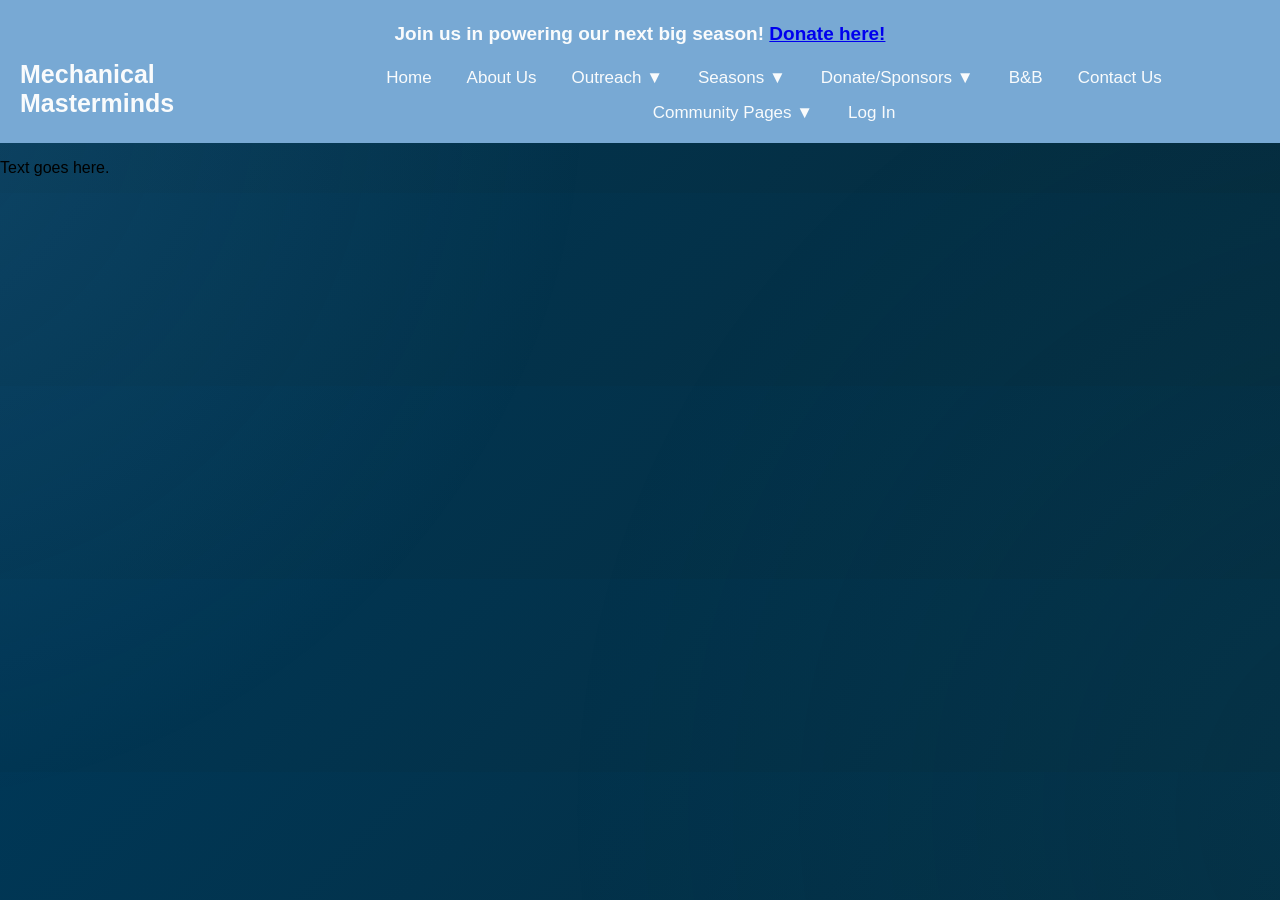
<file: donate/2526sponsors.html>
<!DOCTYPE html>
<html>
    <head>
        <title>Mechanical Masterminds</title>
        <link rel="stylesheet" href="../styles.css">
        <meta property="og:title" content="Blank Page" />
        <meta property="og:description" content="Visit our website!" />
        <meta property="og:url" content="https://demo.team30329.org" />
        <style>
            /*---------------------
            -----HEADER STYLES-----
            ---------------------*/

            body {
                margin:0px;
                padding:0px;
            }

            header {
                position:sticky;
                top:0px;
                padding:10px 20px;
                background:#78a9d4; /* #6facdc */
                align-items:center;
                
            }

            #banner {
                text-decoration: none;
                color: #f9fbfc;
                font-family: Arial, sans-serif;
                font-size:19px;
                text-align:center;
            }

            .header-container {
                display:flex;
                justify-content:space-between;
                align-items:baseline; /* Remove this line if no banner, otherwise doesn't look right */
                margin-top:15px;
                margin-bottom:10px;
            }

            .header-container h1 {
                text-align:left;
                font-size:25px;
                color:#f9fbfc;
                font-family: Arial, sans-serif;
                margin:0px;
            }


            .header-container a {
                text-decoration: none;
                color: #f9fbfc;
                font-family: Arial, sans-serif;
                font-size:17px;
                text-align:right;
                padding-left:10px;
                padding-right:10px;
            }

            .navlinks {
                display:flex;
                gap:15px;
                align-items:baseline;
                flex-wrap:wrap;
                justify-content:center;
            }

            .dropdown {
                position:relative;
                display:inline-block;
            }

            .dropdown-content {
                display:none;
                position:absolute;
                background-color:#6facdc;
                min-width:180px;
                box-shadow: 0px 8px 16px 0px rgba(0,0,0,0.15);
                z-index:10;
                border-radius:4px;
                top:100%;
                left:0;
                padding-top:5px;
            }

            .dropdown-content a {
                display:block;
                text-align:left;
                padding:10px 15px;
                font-size: 16px;
            }

            .dropdown-content a:hover {
                background-color: #5591be;
            }

            .dropdown:hover .dropdown-content {
                display:block;
            }

            /* Mobile Reframing */

            @media (max-width:768px) {
                #banner {
                    display: none;
                }
                
                .header-container {
                    flex-direction: column;
                    align-items: center;
                }

                .navlinks {
                    flex-direction:row;
                    flex-wrap:wrap;
                    justify-content:center;
                    align-items:center;
                    gap:10px;
                    margin-top:20px;
                    
                }

                .dropdown {
                    width:auto;
                    text-align:center;
                }

                .header-container h1 {
                    text-align:center;
                }


            }
        </style>
    </head>
    <body>
        <header>
        <h1 id="banner">Join us in powering our next big season! <a href="#">Donate here!</a></h1>
            <div class="header-container">
                <h1>Mechanical Masterminds</h1>
                <nav class="navlinks">
                    <a href="index.html">Home</a>
                    <a href="about.html">About Us</a>
                    <div class="dropdown">
                        <a href="#" class="dropbtn">Outreach ▼</a>
                        <div class="dropdown-content">
                            <a href="outreach/2526outreach.html">25-26 Outreach</a>
                            <a href="outreach/offseason.html">Offseason</a>
                        </div>
                    </div>
                    <div class="dropdown">
                        <a href="#" class="dropbtn">Seasons ▼</a>
                        <div class="dropdown-content">
                            <a href="seasons/decode.html">25-26 DECODE</a>
                        </div>
                    </div>
                    <div class="dropdown">
                        <a href="#" class="dropbtn">Donate/Sponsors ▼</a>
                        <div class="dropdown-content">
                            <a href="donate/sponsorshiptiers.html">Sponsorship Tiers</a>
                            <a href="donate/2526sponsors.html">25-26 Sponsors</a>
                            <a href="donate/2627sponsors.html">26-27 Sponsors</a>
                        </div>
                    </div>
                    <a href="bnb.html">B&B</a>
                    <a href="contact.html">Contact Us</a>
                    <div class="dropdown">
                        <a href="#" class="dropbtn">Community Pages ▼</a>
                        <div class="dropdown-content">
                            <a href="#">FTC Scout</a>
                            <a href="#">FTC Events</a>
                            <a href="#">Orange Alliance</a>
                            <a href="#">FTC Videos</a>
                            
                        </div>  
                    </div>
                    <a href="#">Log In</a>
                    
                </nav>
            </div>
            
        
        </header>
        <p>Text goes here.</p>
    </body>
</html>
</file>
<file: styles.css>
body {
    background: linear-gradient(
        135deg,
        #003756,
        #062c3d
    );
    font-family:Arial, sans-serif;
    margin: 0;
    padding: 0;
}
body > * {
    animation: fadeIn 0.8s ease;
    position: relative;
    z-index: 2;
}

@keyframes fadeIn {
    from {
        opacity: 0;
        transform: translateY(10px);
    }
    to {
        opacity: 1;
        transform: translateY(0);
    }
}
body::before {
    content: "";
    position: fixed;
    inset: -50%;
    background:
        radial-gradient(
            circle at 20% 30%,
            rgba(120,169,212,0.12),
            transparent 30%
        ),
        radial-gradient(
            circle at 80% 70%,
            rgba(0,90,130,0.15),
            transparent 35%
        );
    animation: glowMove 20s ease-in-out infinite alternate;
    pointer-events: none;
}

@keyframes glowMove {
    from {
        transform: translate(0,0);
    }
    to {
        transform: translate(50px, -30px);
    }
}

/*.left {
    width:45%;
    float:left;
    text-align:center;
    min-height:300px;
}

.right {
    width:45%;
    float:right;
    text-align:center;
    min-height:300px;
}*/

.row {
    display: flex;
    flex-direction: row;
    justify-content: space-between;
    align-items: stretch; 
    gap: 80px; 
    max-width: 1000px; 
    margin: 0 auto 60px auto; 
    flex-wrap: nowrap; 
    padding: 40px 0;
}

.box {
    flex: 1; 
  display: flex;
  flex-direction: column;
  justify-content: center;
  align-items: stretch; ;
}

.image {
    flex: 0 0 300px; 
  display: flex;
  justify-content: center;
  align-items: center;
  padding: 0; 
}

.box h2 {
    margin-bottom:10px;
}

.box p {
    text-align: left;
    font-size: 16px;
    box-shadow: 0 10px 30px rgba(0,0,0,0.15);
    font-weight: normal; 
    line-height: 1.6;
    /*letter-spacing: 0.02em;*/
    color: #333333;
    transition: transform 0.25s ease, box-shadow 0.25s ease;
    padding: 24px 32px;
     background: linear-gradient(
        -45deg,
        #f4f8fb,
        #ecf8ff,
        #dff2ff,
        #f5f9fc
    );

    background-size: 300% 300%;
    animation: coolsubtleColors 10s ease-in-out infinite;
    border: none;
    border-left: 4px solid #8bc4ee; 
    border-radius: 6px; 
}

@keyframes coolsubtleColors {
    0% {
        background-position: 0% 50%;
    }
    50% {
        background-position: 100% 50%;
    }
    100% {
        background-position: 0% 50%;
    }
}
.box p:hover{
    transform: translateY(-4px);
    box-shadow: 0 0 20px rgba(120,169,212,0.35);
}
#boxFooter p {
    text-align: center;
    font-size: 11px; 
    font-weight: normal;
    text-transform: uppercase; 
    /*letter-spacing: 0.1em; */
    color: rgba(234,244,251,0.6);
    padding: 0; 
    border: none; 
    background: transparent; 
}

.personpic {
    display: block;
    width: 100%;
    max-width: 300px;
    height: 300px;
    object-fit: cover;
    border-radius: 12px;
    border:4px solid #8bc4ee;
    box-shadow: 0 20px 40px rgba(0,0,0,0.3);
    transition: all 0.3s ease;
}

.personpic:hover {
    transform: translateY(-6px);
    box-shadow: 0 0 20px rgba(120,169,212,0.35);
}
.container {
    max-width: 1200px;
    margin: 0 auto;
    padding: 0 40px;
}
figure {
    text-align:center;
    margin:0;
}

figcaption {
    font-size: 20px;
    min-height: 150px;
    margin-top: 18px;
    padding: 18px 20px;
    min-height: 140px;
    text-align: center;
    font-size: 20px;
    line-height: 1.5;
    color: #333333;
    background: linear-gradient(
        -45deg,
        #f4f8fb,
        #ecf8ff,
        #dff2ff,
        #f5f9fc
    );
    background-size: 300% 300%;
    animation: coolsubtleColors 10s ease-in-out infinite;

    border-left: 4px solid #8bc4ee;
    border-radius: 8px;

    box-shadow: 0 10px 30px rgba(0,0,0,0.15);

    transition: transform 0.25s ease, box-shadow 0.25s ease;
}

figcaption:hover {
    transform: translateY(-4px);
    box-shadow: 0 0 20px rgba(120,169,212,0.35);
}

.edit {
    width: auto !important;
    flex: 1 !important;
    display:flex;
    flex-direction:column;
}
section {
    margin-bottom: 100px;
}
button {
    background-color: transparent;
    border: 1px solid #8bc4ee;
    border-radius: 4px;
    color: #8bc4ee;
    padding: 14px 32px;
    font-size: 14px;
    font-weight: bold;
    text-transform: uppercase;
    /*letter-spacing: 0.08em;*/
    width: 400px;
    cursor: pointer;
    transition: all 0.25s cubic-bezier(0.4, 0, 0.2, 1);
}

button:hover {
    background-color: #8bc4ee;
    color: white;
    box-shadow: 0 0 20px rgba(94, 159, 215, 0.35); 
    transform: translateY(-2px);
}
.TitlePage {
    font-size:45px;
    font-weight: 300;
    text-transform: uppercase;
    /*letter-spacing: 0.1em;*/
    color: #eaf4fb;
    margin: 40px 0 40px 0;
    text-align: center;
}
.TitlePage::after {
    content: "";
    display: block;
    width: 200px;
    height: 2px;
    background: #8bc4ee;
    margin: 20px auto 0;
    border-radius: 50px;
    box-shadow: 0 0 12px #8bc4ee;
}
.pagetitle {
    background: linear-gradient(
        -45deg,
        #003756,
        #064a68,
        #0b5b7a,
        #064a68
    );
    background-size:400% 400%;
    animation: gradientFlow 30s ease infinite;
    padding: 70px 20px;
    margin: 0 0px 50px 0px; /* extends to page edges */
    margin-bottom: 70px;
    border-bottom: 2px solid #98c9f4;
    box-shadow: 0 0 6px #98c9f4;
}

@keyframes gradientFlow {
    0% {
        background-position: 0% 50%;
    }
    50% {
        background-position: 100% 50%;
    }
    100% {
        background-position: 0% 50%;
    }
}

hr{
    border: none;
    border-radius: 50px;
    border-top: 1px solid #8bc4ee; 
    box-shadow: 0 10px 30px rgba(0,0,0,0.15);
}
html {
    scroll-behavior: smooth;
}
footer{
  margin: 80px auto 0 auto;
  padding: 40px 24px;
  box-sizing: border-box;;
}

.footerContent {
    display: flex;
    flex-wrap: wrap;
    justify-content: space-between;
    align-items: flex-start;
    gap: 32px;
}

.TextInBox {
    margin-left: 32px;
}

.box p.TextInBox {
  border: none;
  border-left: 3px solid #8bc4ee;
  background-color: #f4f8fb;
  border-radius: 6px;
  padding: 24px 32px;
  font-weight: 400;
  line-height: 1.6;
}

#foot{
    border: none;
    border-radius: 50px;
    border-top: 1px solid #8bc4ee; 
    box-shadow: 0 10px 30px rgba(0,0,0,0.15);
    margin-bottom: 50px;
    margin-top: -50px
}
.team-gallery {
    align-items:flex-start;
    justify-content: center;
    gap: 40px;
    max-width: 1200px;
}

.team-gallery .image {
    flex: 0 0 300px;
}

h2 {
    font-size: 36px;
    font-weight: 300;
    text-transform: uppercase;
    text-align: center;
    color: #eaf4fb;
    margin: 60px 0 30px 0;
    letter-spacing: 0.05em;
    position: relative;
}

h2::after {
    content: "";
    display: block;
    width: 120px;
    height: 3px;
    background: #8bc4ee;
    margin: 15px auto 0;
    border-radius: 50px;
    box-shadow: 0 0 12px rgba(139,196,238,0.5);
}
::-webkit-scrollbar {
    width: 5px;
}

::-webkit-scrollbar-track {
    background-color:#003756;
}

::-webkit-scrollbar-thumb {
    background: #8bc4ee;
    border-radius: 999px;
}

::-webkit-scrollbar-thumb:hover {
    background: #b5dcff;
}

.carousel-container {
    box-shadow: 0 20px 40px rgba(0,0,0,0.3);
    position: relative;
    width: 100%;
    max-width: 500px;
    margin: auto;
    overflow: hidden;
    border-radius: 12px;
    transition: all .4s ease;
}

.carousel-container:hover {
    transform: translateY(-2%);
    box-shadow: 0 0 20px rgba(120,169,212,0.35);
}

.carousel-track {
    display: flex;
    transition: transform .4s ease;
}

.carousel-slide {
    min-width: 100%;
}

.carousel-slide img {
    display: block;
    width: 100%;
    height: 350px;
    object-fit: cover;
}

.carousel-btn {
    position: absolute;
    top: 50%;
    transform: translateY(-50%);
    width: 45px;
    height: 45px;
    padding: 0;
    border: none;
    border-radius: 50%;
    background: rgba(0, 179, 255, 0.355);
    color: white;
    font-size: 24px;
    cursor: pointer;
    z-index: 10;
}

.prev {
    left: 10px;
}

.next {
    right: 10px;
}

.carousel-btn:hover {
    background: rgb(0, 187, 255);
    box-shadow: 0px 4px 20px #8bc4ee;
    transform: translateY(-50%);
}
</file>
<file: contact.css>
body {
    background-color:#f4dfba;
    font-family: Segoe UI, system-ui, sans-serif;
}

.row {
    display:flex;
    justify-content:space-between;
    gap:40px;
    margin-bottom:50px;
}

.box {
    width:45%;
}

#paditup {
    padding-left: 10px;
}

.box h2 {
    margin-bottom:10px;
}

.box p {
    text-align:left;
}
/*just to see if this works*/
#ContactUs {
    color:#0c6be0cb;
    text-align: center;
    font-size:40px;
    text-shadow: 0px 5px 5px #073e83cb; 
}

.TextInBox, #TextInBoxLeft {
  color: #222222;            
  background-color: #ffffff; 
  border: 4px solid #0c6be0cb; 
  border-radius: 12px;      
  padding: 24px;             
  box-shadow: 0px 8px 24px rgba(7, 60, 125, 0.15);
}

#TextInBoxLeft {
  flex-grow: 1;
  margin: 0;
}

.TextInBox {
  flex: 1 1 300px;
  margin-right: 10px;  
}

hr {
    border: none; 
    border-top: 4.5px solid #0c6be0cb; 
    border-radius: 10px;
    width: 80%; 
    margin: 40px auto; 
}

#smol{
    border: none;
    border-radius: 5px;
    height: 5px;
    background-color: #0c6be0cb;
    width: 121%;        
    margin: 15px 0;
}
#long{
    border: none;  
    border-radius: 5px;             
    height: 5px;                
    background-color: #0c6be0cb;  
    width: 97.5%;                 
    margin: 20px auto;
}
#bruh {
    border: none;               
    height: 4.5px;                
    background-color: #073c7d;  
    width: 0.01%;                 
    margin: 20px auto;
    margin-top: 10px;
}

#bruhtop {
    border: none;               
    height: 4.5px;                
    background-color: #073c7d;  
    width: 100%;                 
    margin: 20px auto;
    margin-top: -10px;
    margin-bottom: 0px;
}

#cool {
    border: 4.5px solid #073c7d;
    border-radius: 10px;
    padding-bottom: 1px;
    padding-top: 1px;
    padding-left: 6px;
    padding-right: 6px;
    color: white;
    text-decoration: none;
    transition: color 0.3s ease;
}

#cool:hover {
    color:#073c7d;
}

#Image {
    flex: 1 1 500px;
    max-width: 854px;  
    height: auto; 
    object-fit: cover; 
    border: 10px solid #0c6be0cb; 
    border-radius: 20px; 
    box-shadow: 0px 12px 32px rgba(7, 60, 125, 0.2); 
}

#TextAndButtons{
    display: flex;
    align-items: center; 
    gap: 40px;
    width: 93%;        
    margin: 0 auto;
}

#TopButton, #BottomButton {
    width: 275px;
    background-color: #0c6be0cb;
    color: #f4dfba;
    padding: 12px 24px;
    border: none;
    border-radius: 10px;
    font-size: 16px;
    cursor: pointer;
    transition: box-shadow 0.3s ease; 
}

.TextAndImage {
  display: flex; 
  align-items: center; 
  gap: 30px; 
  flex-wrap: wrap; /* Allows mobile wrapping */
}


#TopButton:hover, #BottomButton:hover {
  box-shadow: 0px 8px 15px #0c6be0cb;
}

#right {
    display: flex;
    flex-direction: column;
    align-items: center;
    min-width: 275px; 
}

html {
  scrollbar-width: thin;
  scrollbar-color: #0c6be0cb #f4dfba; /* handle_color track_color */
}

header a {
    display: inline-block;
    border-radius: 4px;
    transition: all 0.3s ease; 
}
header a:hover, 
.dropdown-content a:hover {
  color: #073c7d !important; 
  background-color: #f4dfba !important; 
  box-shadow: 0px 4px 12px rgba(0, 0, 0, 0.35) !important;
  position: relative;
  z-index: 15; 
}
</file>
